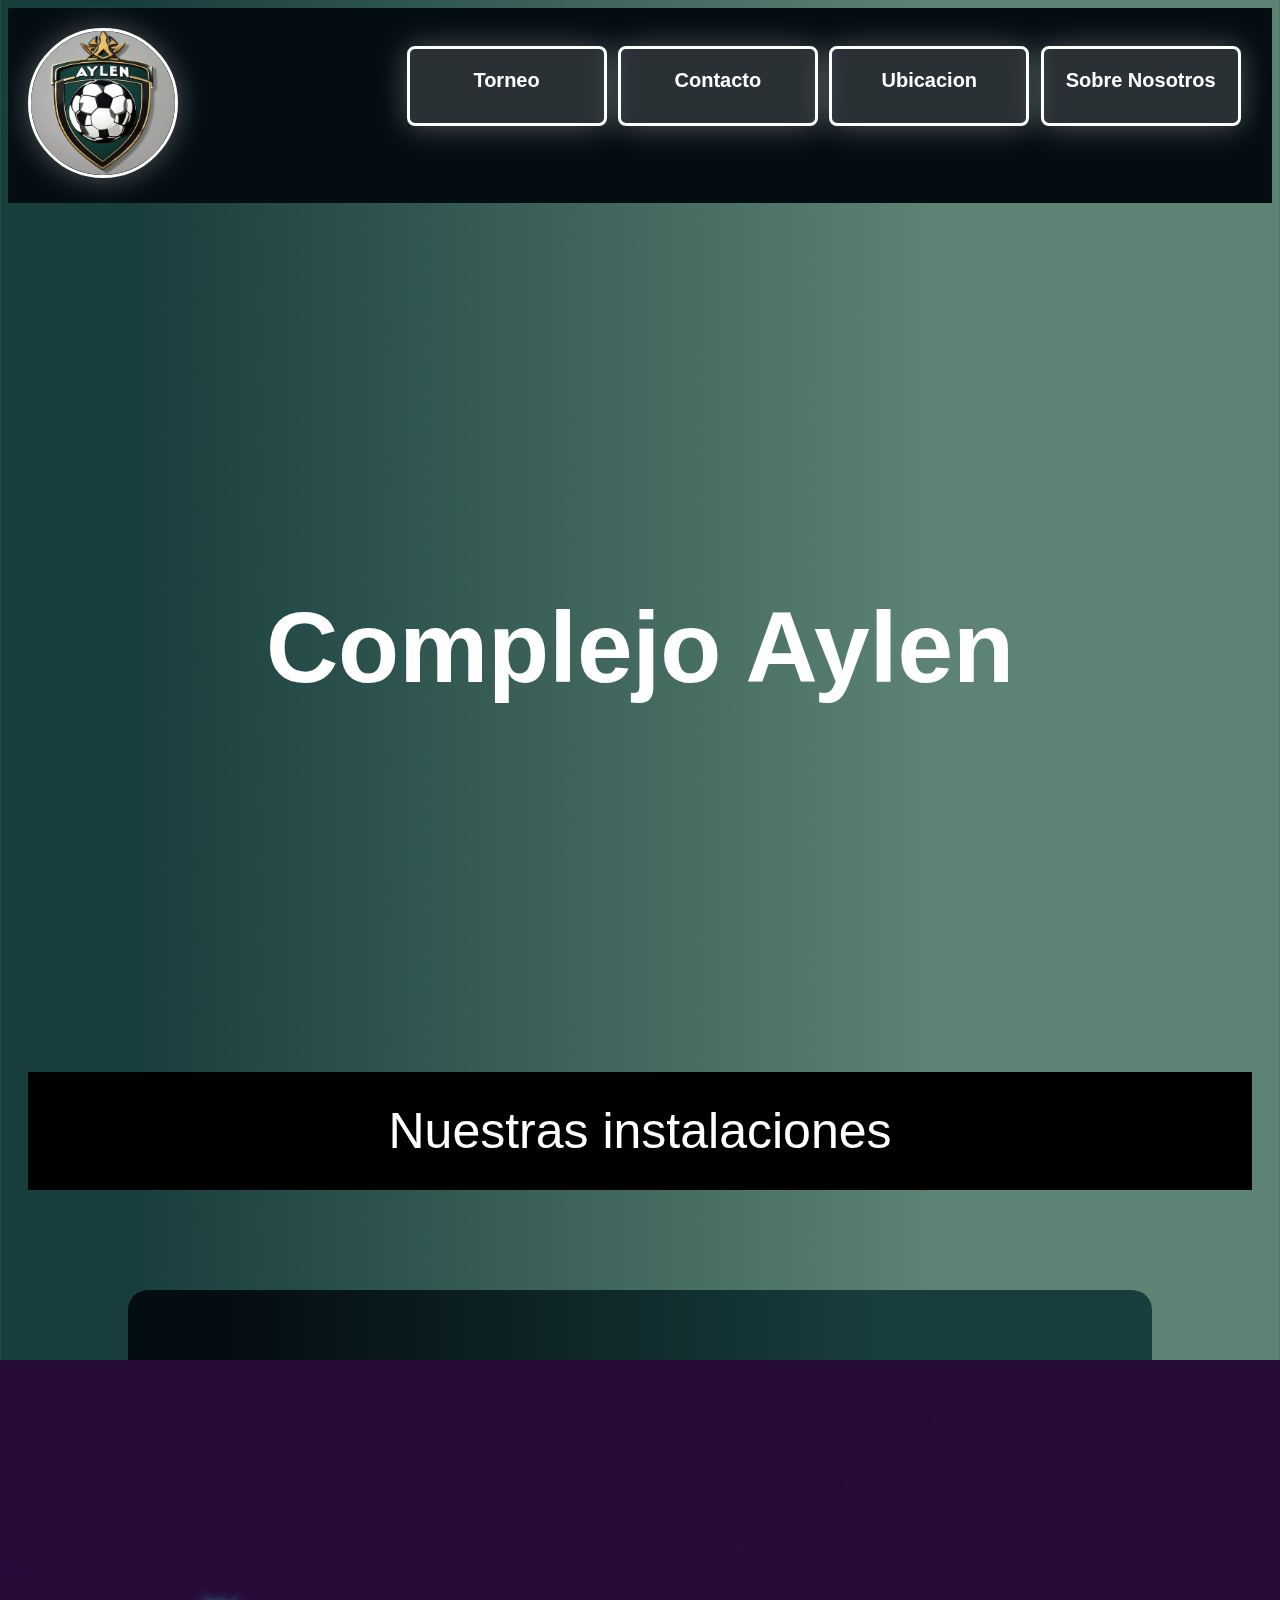
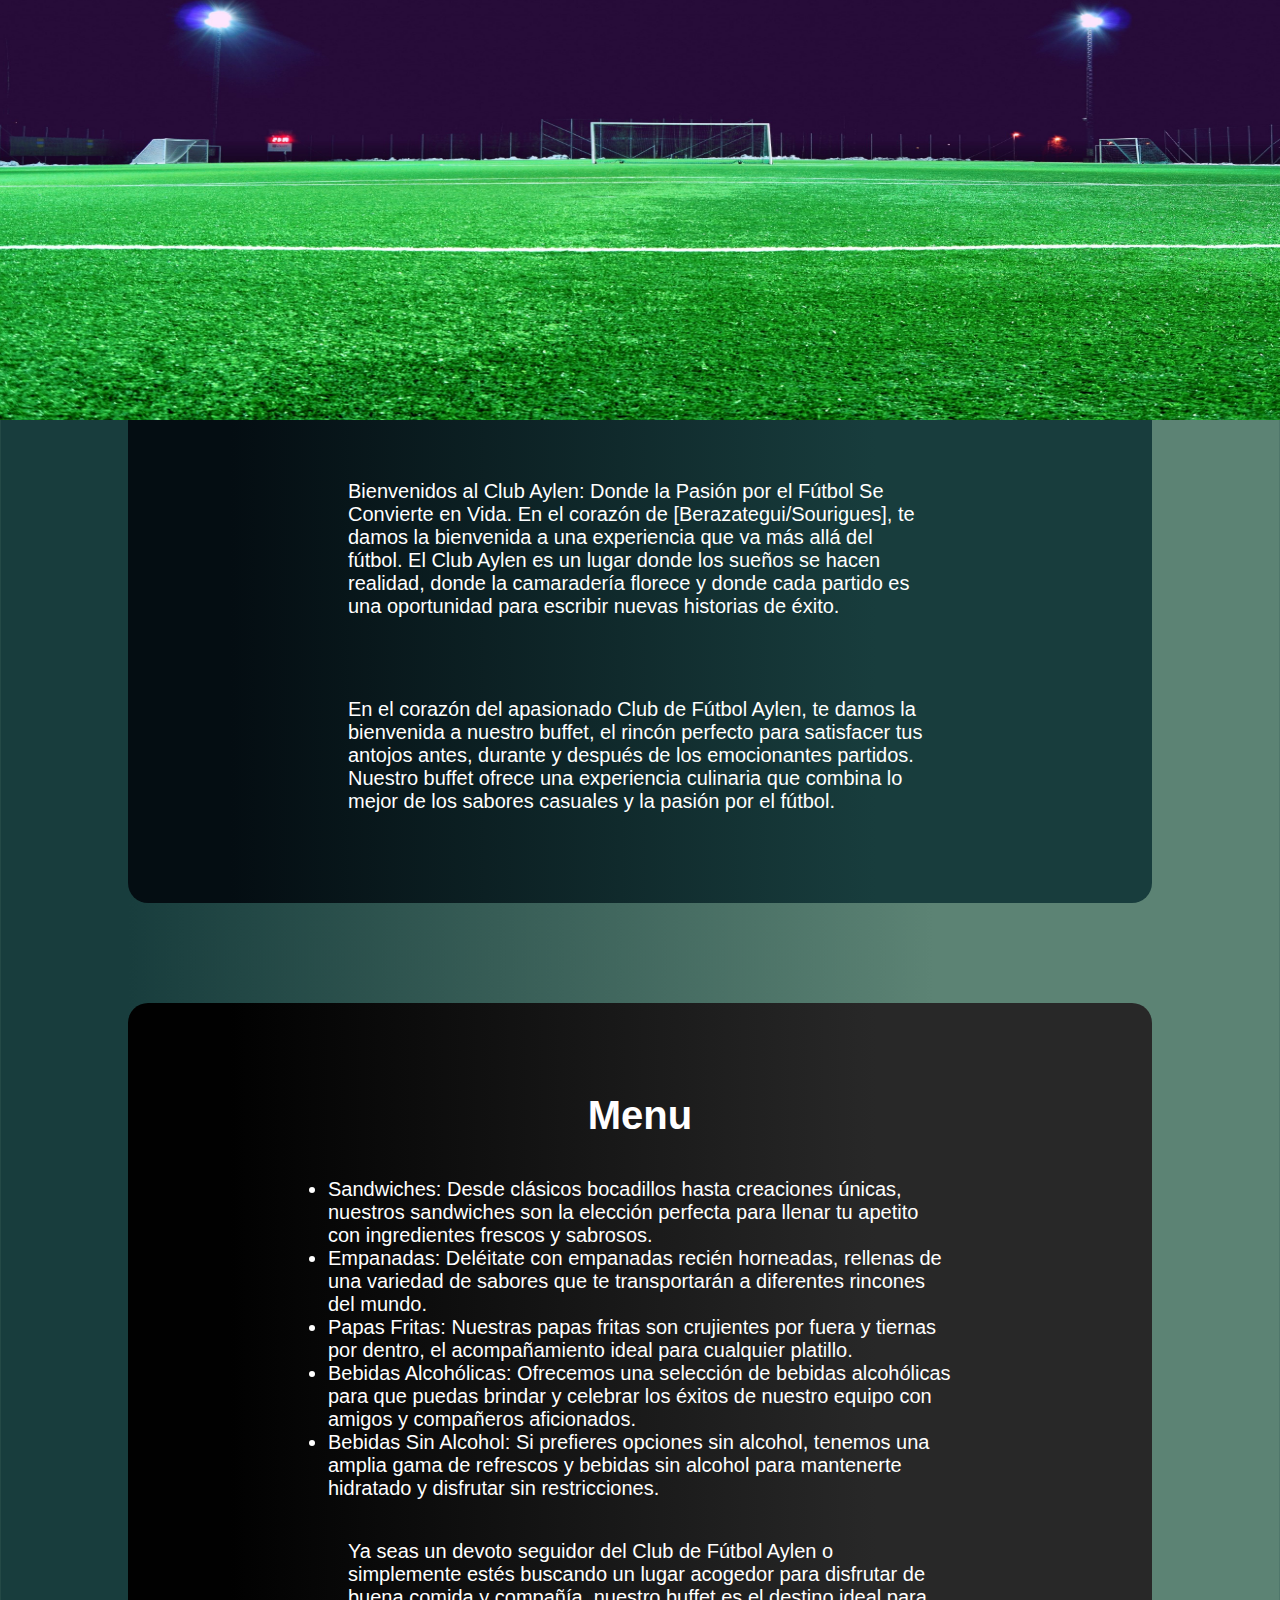
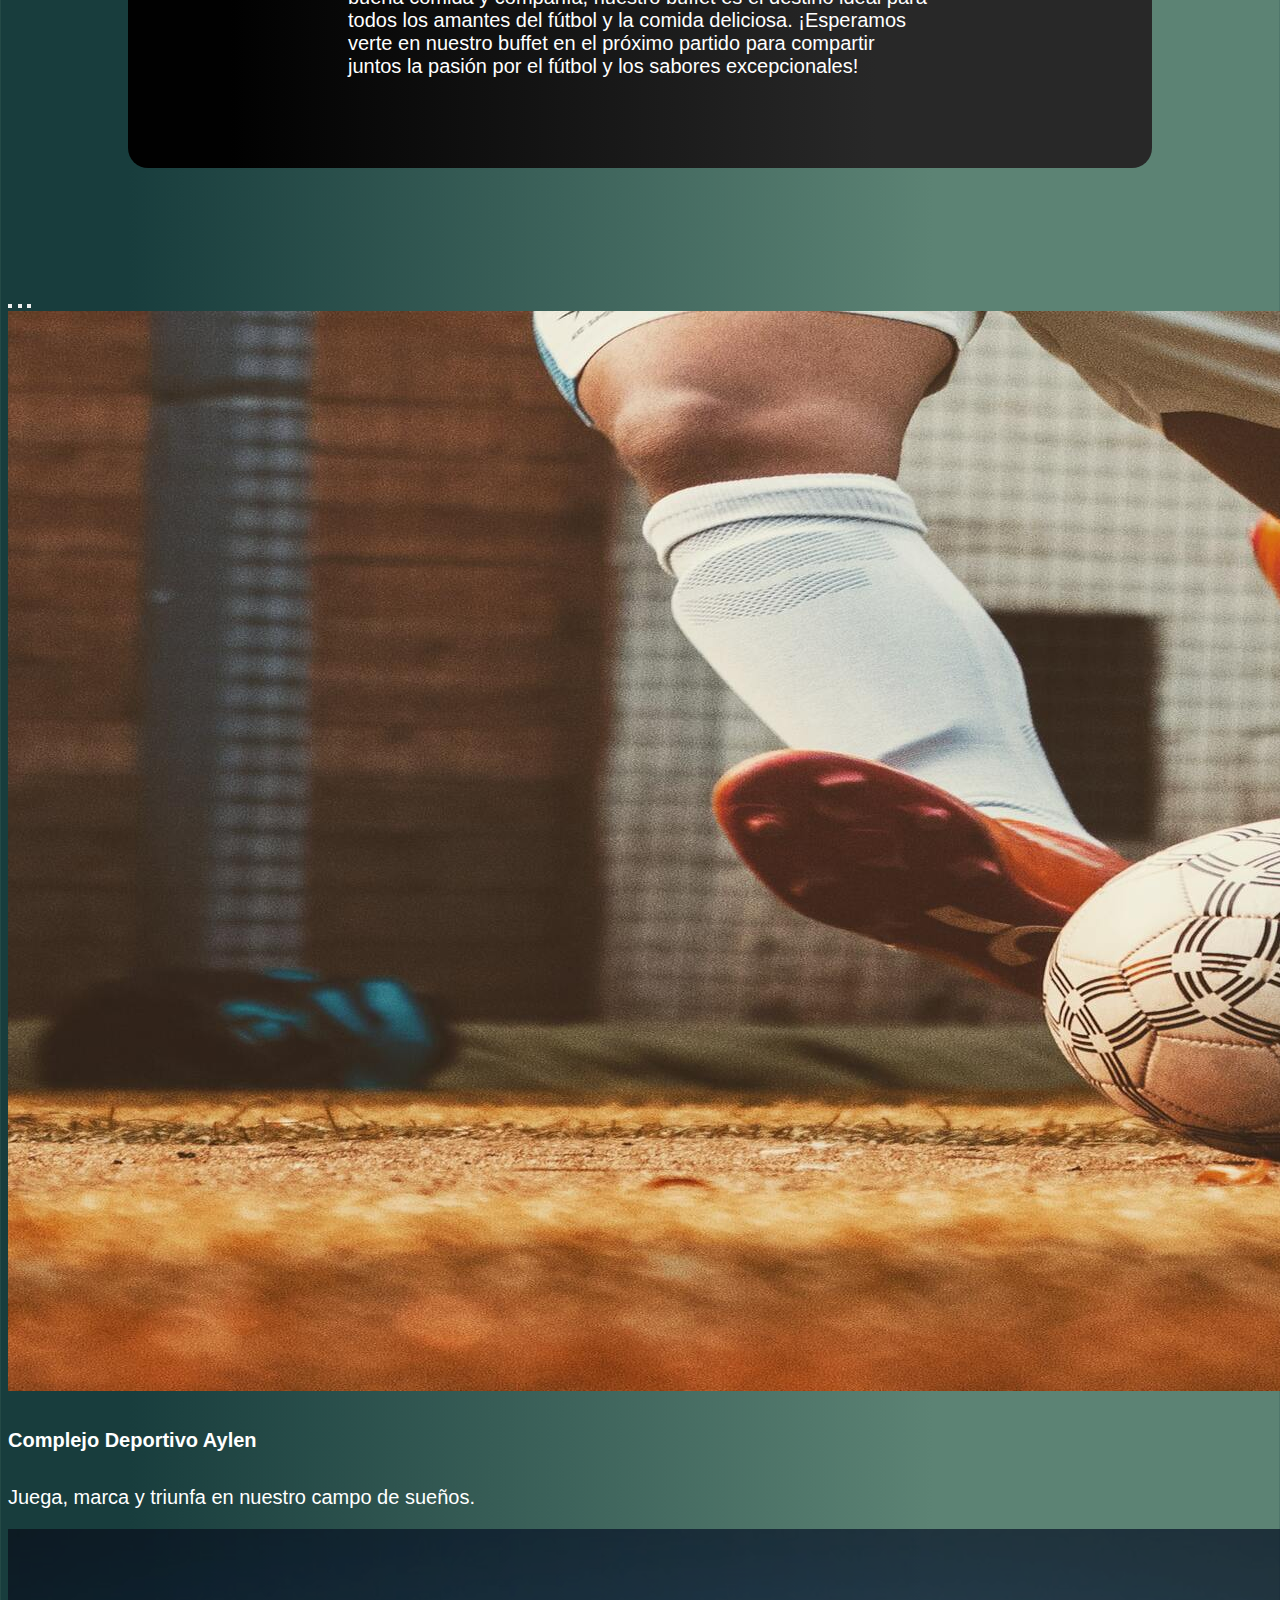
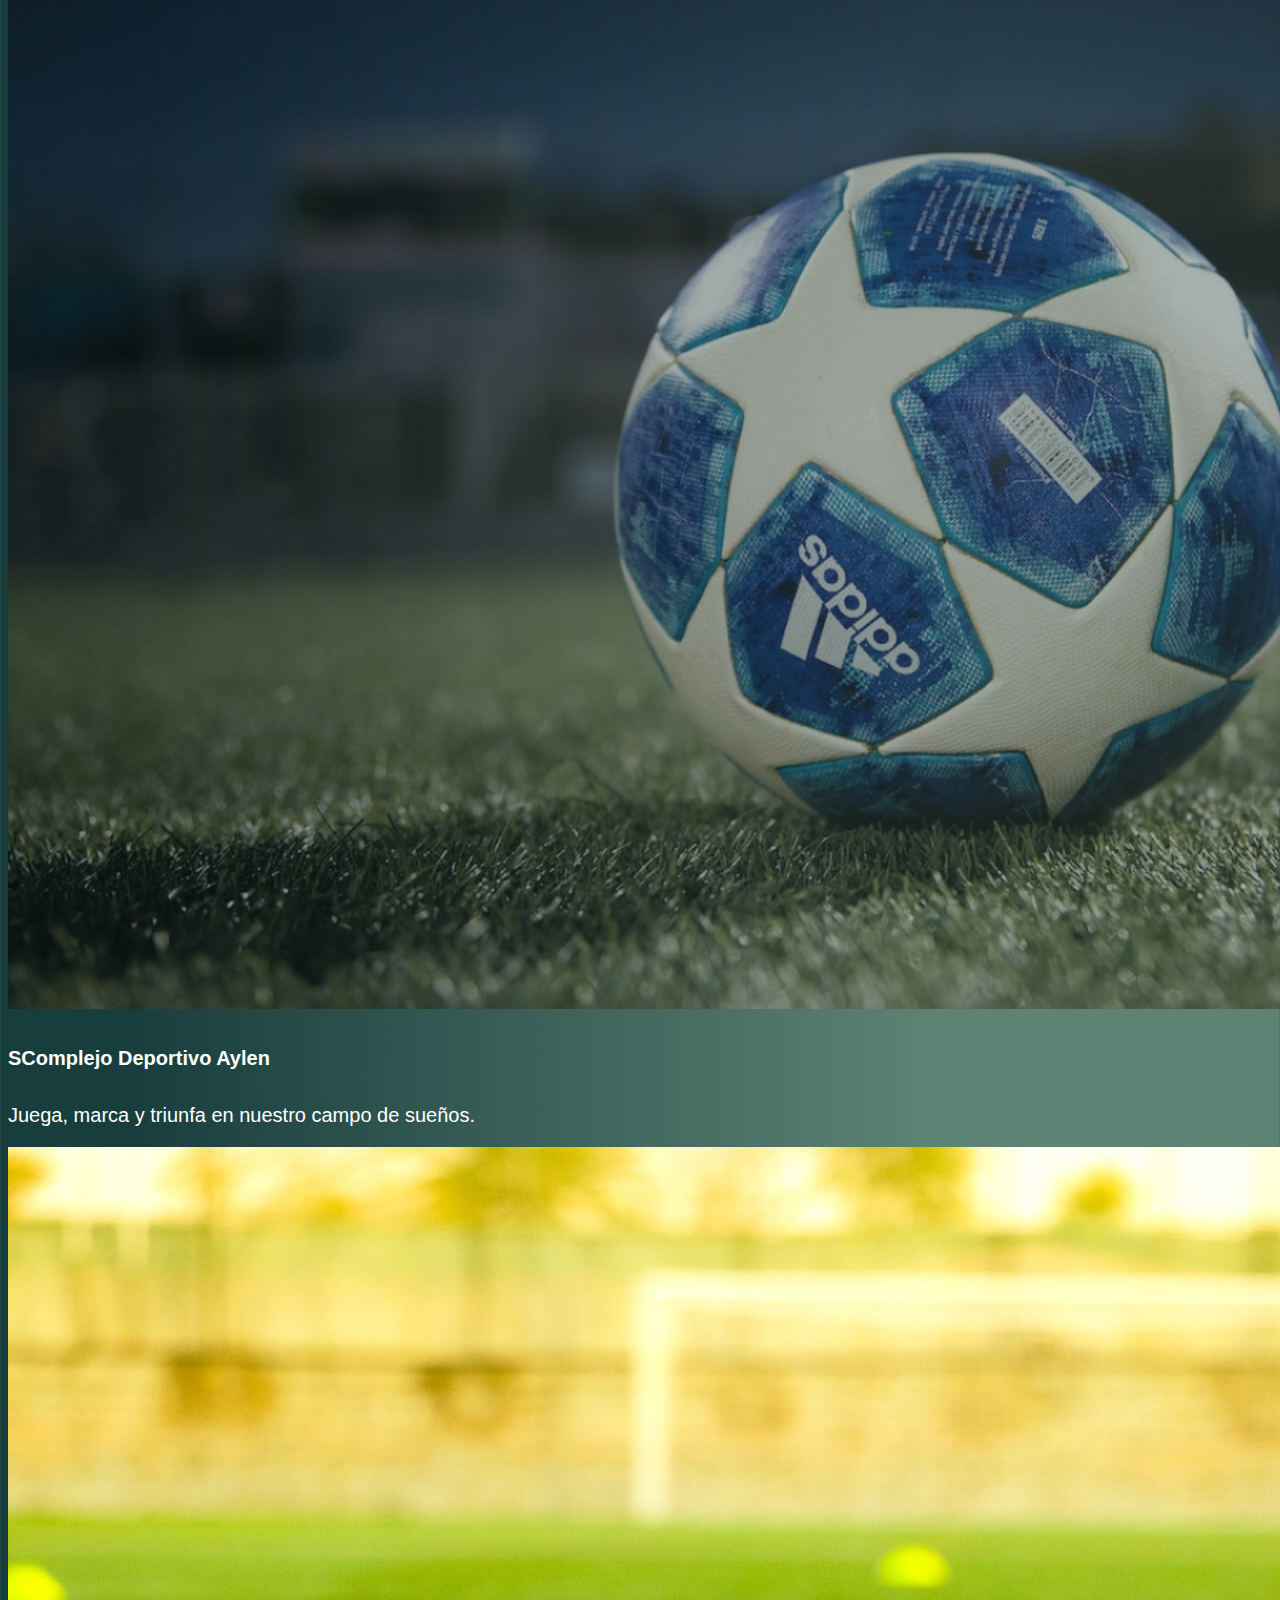
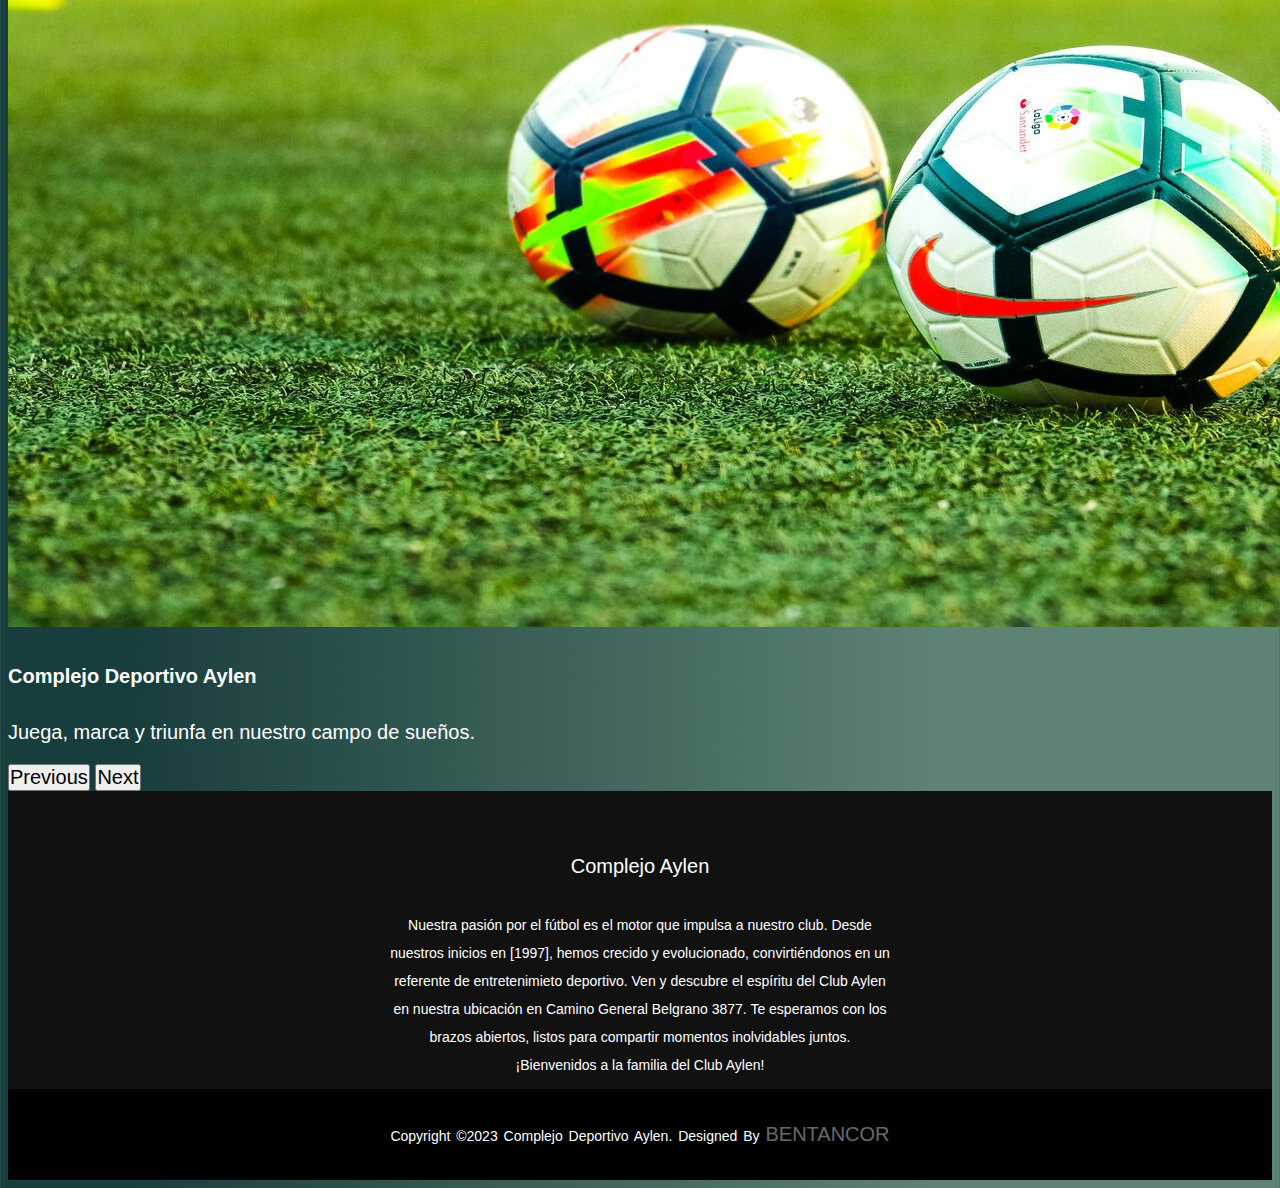
<file: index.html>
<!DOCTYPE html>
<html lang="es">
  <head>
    <meta charset="UTF-8" />
    <meta http-equiv="X-UA-Compatible" content="IE=edge" />
    <meta name="viewport" content="width=device-width, initial-scale=1.0" />
    <meta
      name="keywords"
      content="Aylen, Club Aylen, Canchas Aylen, Futbol, Club de futbol"
    />
    <meta
      name="description"
      content="Club de Futbol Aylen, para aquellos que quieran una experiencia diferente."
    />
    <meta name="author" content="Ulises Bentancor" />
    <meta name="copyright" content="Complejo-Aylen" />
    <meta property="og:title" content="Mejora tu estilo de vida" />
    <meta property="og:site_name" content="Complejo-Aylen" />
    <meta property="og:url" content="www.complejoaylen.com" />
    <meta
      property="og:description"
      content="Experiencias unicas en el futbol..."
    />
    <meta property="og:type" content="" />
    <meta property="og:image" content="https://postimg.cc/MMd99wV4" />

    <link
      href="https://cdn.jsdelivr.net/npm/bootstrap@5.3.1/dist/css/bootstrap.min.css"
      rel="stylesheet"
      integrity="sha384-4bw+/aepP/YC94hEpVNVgiZdgIC5+VKNBQNGCHeKRQN+PtmoHDEXuppvnDJzQIu9"
      crossorigin="anonymous"
    />
    <title>Complejo Aylen</title>
    <link
      rel="shortcut icon"
      href="./assets/logos/logo2.jpg"
      type="image/x-icon"
    />
    <link rel="stylesheet" href="./css/styles.css" />
  </head>
  <body>
    <header>
      <div class="logo">
        <a href="index.html"
          ><img
            src="./assets/logos/logo2.jpg"
            alt="logo de la web"
            class="logoWeb"
        /></a>
      </div>
      <button class="abrir-menu" id="abrir">Abrir</button>
      <nav class="nav" id="nav">
        <button class="cerrar-menu" id="cerrar">Cerrar</button>
        <a href="./pages/torneo.html">Torneo</a>
        <a href="./pages/contacto.html">Contacto</a>
        <a href="./pages/ubicacion.html">Ubicacion</a>
        <a href="./pages/sobre-nosotros.html">Sobre Nosotros</a>
      </nav>
    </header>

    <main>
      <h1 class="tituloPrincipal">Complejo Aylen</h1>
      <h2>Nuestras instalaciones</h2>
      <div class="containerCard">
        <img src="./assets/general/fulbo.jpg" alt="chicoPelota" />
        <p>
          Bienvenidos al Club Aylen: Donde la Pasión por el Fútbol Se Convierte
          en Vida. En el corazón de [Berazategui/Sourigues], te damos la
          bienvenida a una experiencia que va más allá del fútbol. El Club Aylen
          es un lugar donde los sueños se hacen realidad, donde la camaradería
          florece y donde cada partido es una oportunidad para escribir nuevas
          historias de éxito.
        </p>
        <p>
          En el corazón del apasionado Club de Fútbol Aylen, te damos la
          bienvenida a nuestro buffet, el rincón perfecto para satisfacer tus
          antojos antes, durante y después de los emocionantes partidos. Nuestro
          buffet ofrece una experiencia culinaria que combina lo mejor de los
          sabores casuales y la pasión por el fútbol.
        </p>
      </div>

      <div class="boxNegra">
        <h3>Menu</h3>
        <ul>
          <li>
            Sandwiches: Desde clásicos bocadillos hasta creaciones únicas,
            nuestros sandwiches son la elección perfecta para llenar tu apetito
            con ingredientes frescos y sabrosos.
          </li>
          <li>
            Empanadas: Deléitate con empanadas recién horneadas, rellenas de una
            variedad de sabores que te transportarán a diferentes rincones del
            mundo.
          </li>
          <li>
            Papas Fritas: Nuestras papas fritas son crujientes por fuera y
            tiernas por dentro, el acompañamiento ideal para cualquier platillo.
          </li>
          <li>
            Bebidas Alcohólicas: Ofrecemos una selección de bebidas alcohólicas
            para que puedas brindar y celebrar los éxitos de nuestro equipo con
            amigos y compañeros aficionados.
          </li>
          <li>
            Bebidas Sin Alcohol: Si prefieres opciones sin alcohol, tenemos una
            amplia gama de refrescos y bebidas sin alcohol para mantenerte
            hidratado y disfrutar sin restricciones.
          </li>
        </ul>
        <p>
          Ya seas un devoto seguidor del Club de Fútbol Aylen o simplemente
          estés buscando un lugar acogedor para disfrutar de buena comida y
          compañía, nuestro buffet es el destino ideal para todos los amantes
          del fútbol y la comida deliciosa. ¡Esperamos verte en nuestro buffet
          en el próximo partido para compartir juntos la pasión por el fútbol y
          los sabores excepcionales!
        </p>
      </div>
    </main>
    <div id="carouselExampleCaptions" class="carousel slide">
      <div class="carousel-indicators">
        <button
          type="button"
          data-bs-target="#carouselExampleCaptions"
          data-bs-slide-to="0"
          class="active"
          aria-current="true"
          aria-label="Slide 1"
        ></button>
        <button
          type="button"
          data-bs-target="#carouselExampleCaptions"
          data-bs-slide-to="1"
          aria-label="Slide 2"
        ></button>
        <button
          type="button"
          data-bs-target="#carouselExampleCaptions"
          data-bs-slide-to="2"
          aria-label="Slide 3"
        ></button>
      </div>
      <div class="carousel-inner">
        <div class="carousel-item active">
          <img
            src="./assets/Carousel/30.jpg"
            class="d-block w-100"
            alt="jugador con pelota de futbol"
          />
          <div class="carousel-caption d-none d-md-block">
            <h5>Complejo Deportivo Aylen</h5>
            <p>Juega, marca y triunfa en nuestro campo de sueños.</p>
          </div>
        </div>
        <div class="carousel-item">
          <img
            src="./assets/Carousel/Background.png"
            class="d-block w-100"
            alt="pelota de futbol en el campo"
          />
          <div class="carousel-caption d-none d-md-block">
            <h5>SComplejo Deportivo Aylen</h5>
            <p>Juega, marca y triunfa en nuestro campo de sueños.</p>
          </div>
        </div>
        <div class="carousel-item">
          <img
            src="./assets/Carousel/item-carousel.jpg"
            class="d-block w-100"
            alt="varias pelotas de futbol en el campo"
          />
          <div class="carousel-caption d-none d-md-block">
            <h5>Complejo Deportivo Aylen</h5>
            <p>Juega, marca y triunfa en nuestro campo de sueños.</p>
          </div>
        </div>
      </div>
      <button
        class="carousel-control-prev"
        type="button"
        data-bs-target="#carouselExampleCaptions"
        data-bs-slide="prev"
      >
        <span class="carousel-control-prev-icon" aria-hidden="true"></span>
        <span class="visually-hidden">Previous</span>
      </button>
      <button
        class="carousel-control-next"
        type="button"
        data-bs-target="#carouselExampleCaptions"
        data-bs-slide="next"
      >
        <span class="carousel-control-next-icon" aria-hidden="true"></span>
        <span class="visually-hidden">Next</span>
      </button>
    </div>
    <footer>
      <div class="footer-content">
        <h3>Complejo Aylen</h3>
        <p>
          Nuestra pasión por el fútbol es el motor que impulsa a nuestro club.
          Desde nuestros inicios en [1997], hemos crecido y evolucionado,
          convirtiéndonos en un referente de entretenimieto deportivo. Ven y
          descubre el espíritu del Club Aylen en nuestra ubicación en Camino
          General Belgrano 3877. Te esperamos con los brazos abiertos, listos
          para compartir momentos inolvidables juntos. ¡Bienvenidos a la familia
          del Club Aylen!
        </p>
      </div>

      <div class="footer-bottom">
        <p>
          copyright &copy;2023 complejo deportivo aylen. designed by
          <span>Bentancor</span>
        </p>
      </div>
    </footer>

    <script
      src="https://cdn.jsdelivr.net/npm/bootstrap@5.3.1/dist/js/bootstrap.bundle.min.js"
      integrity="sha384-HwwvtgBNo3bZJJLYd8oVXjrBZt8cqVSpeBNS5n7C8IVInixGAoxmnlMuBnhbgrkm"
      crossorigin="anonymous"
    ></script>
    <script src="./js/main.js"></script>
  </body>
</html>
</file>
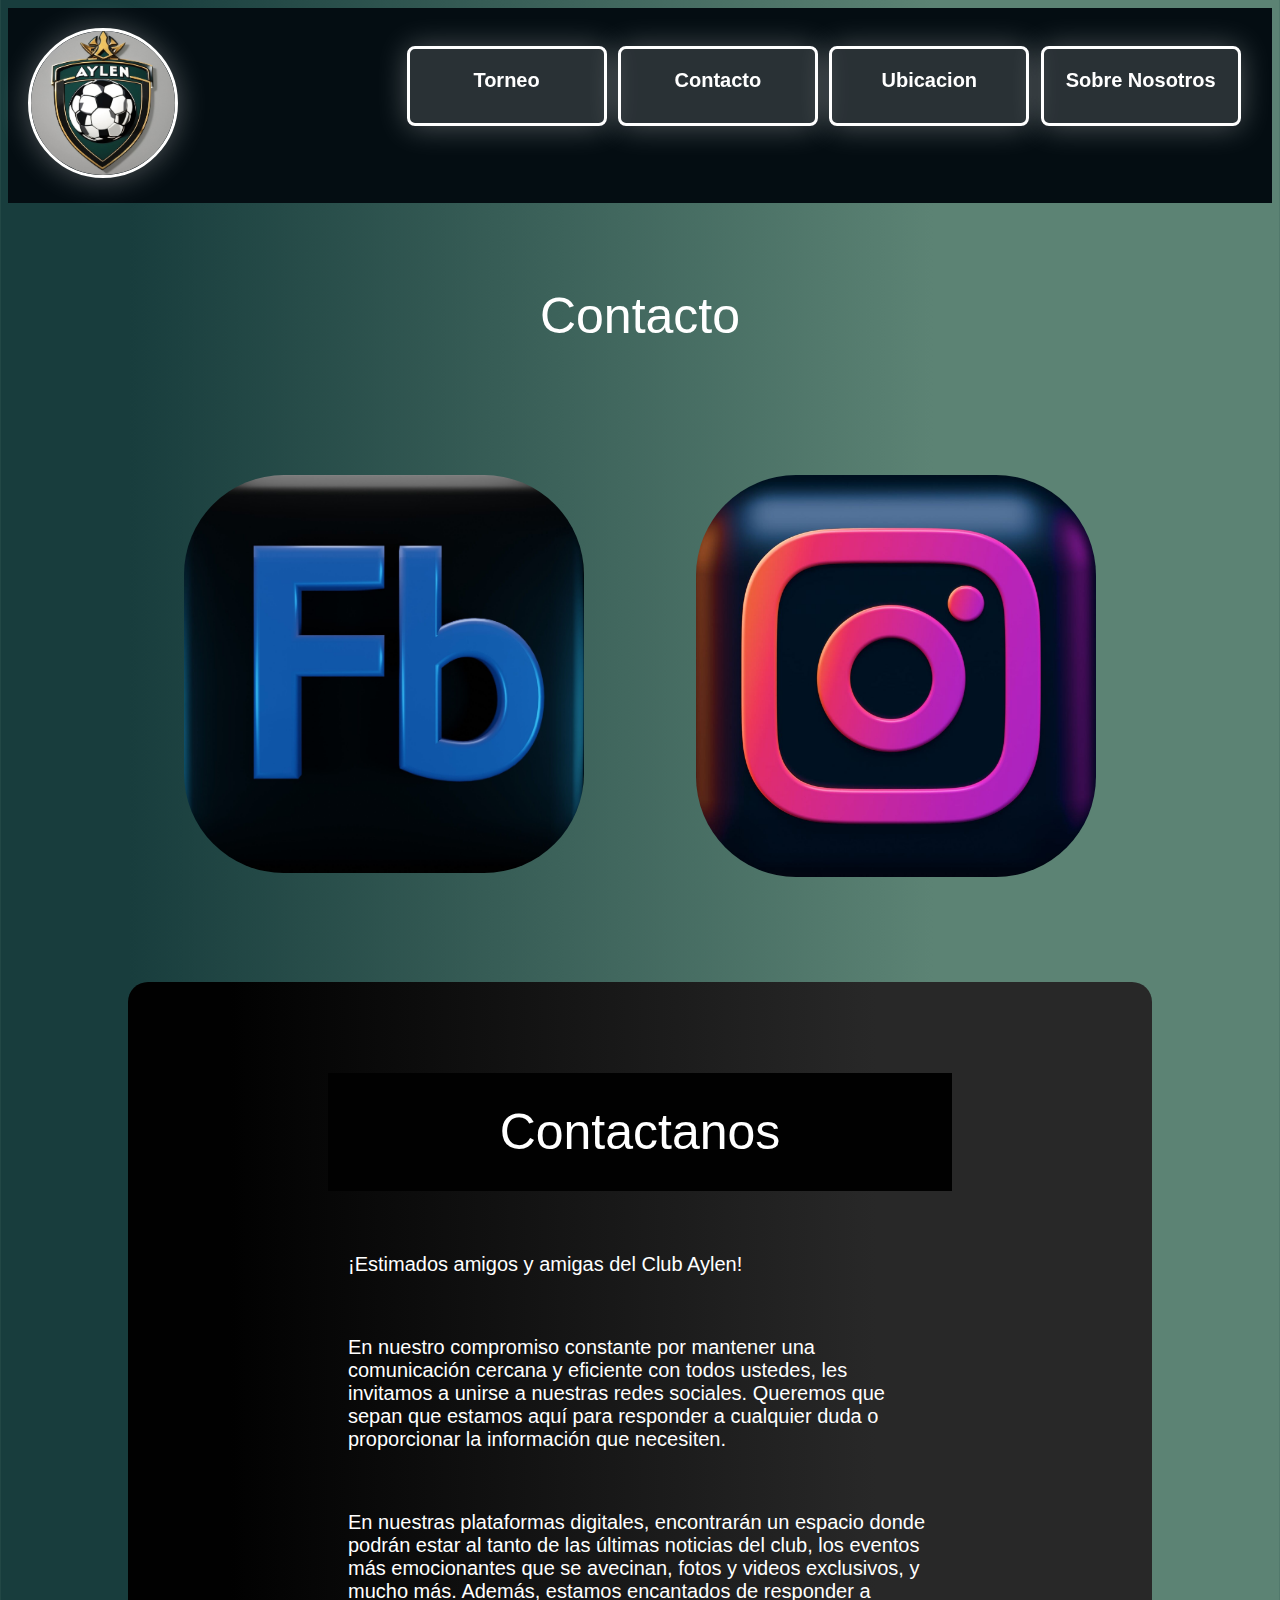
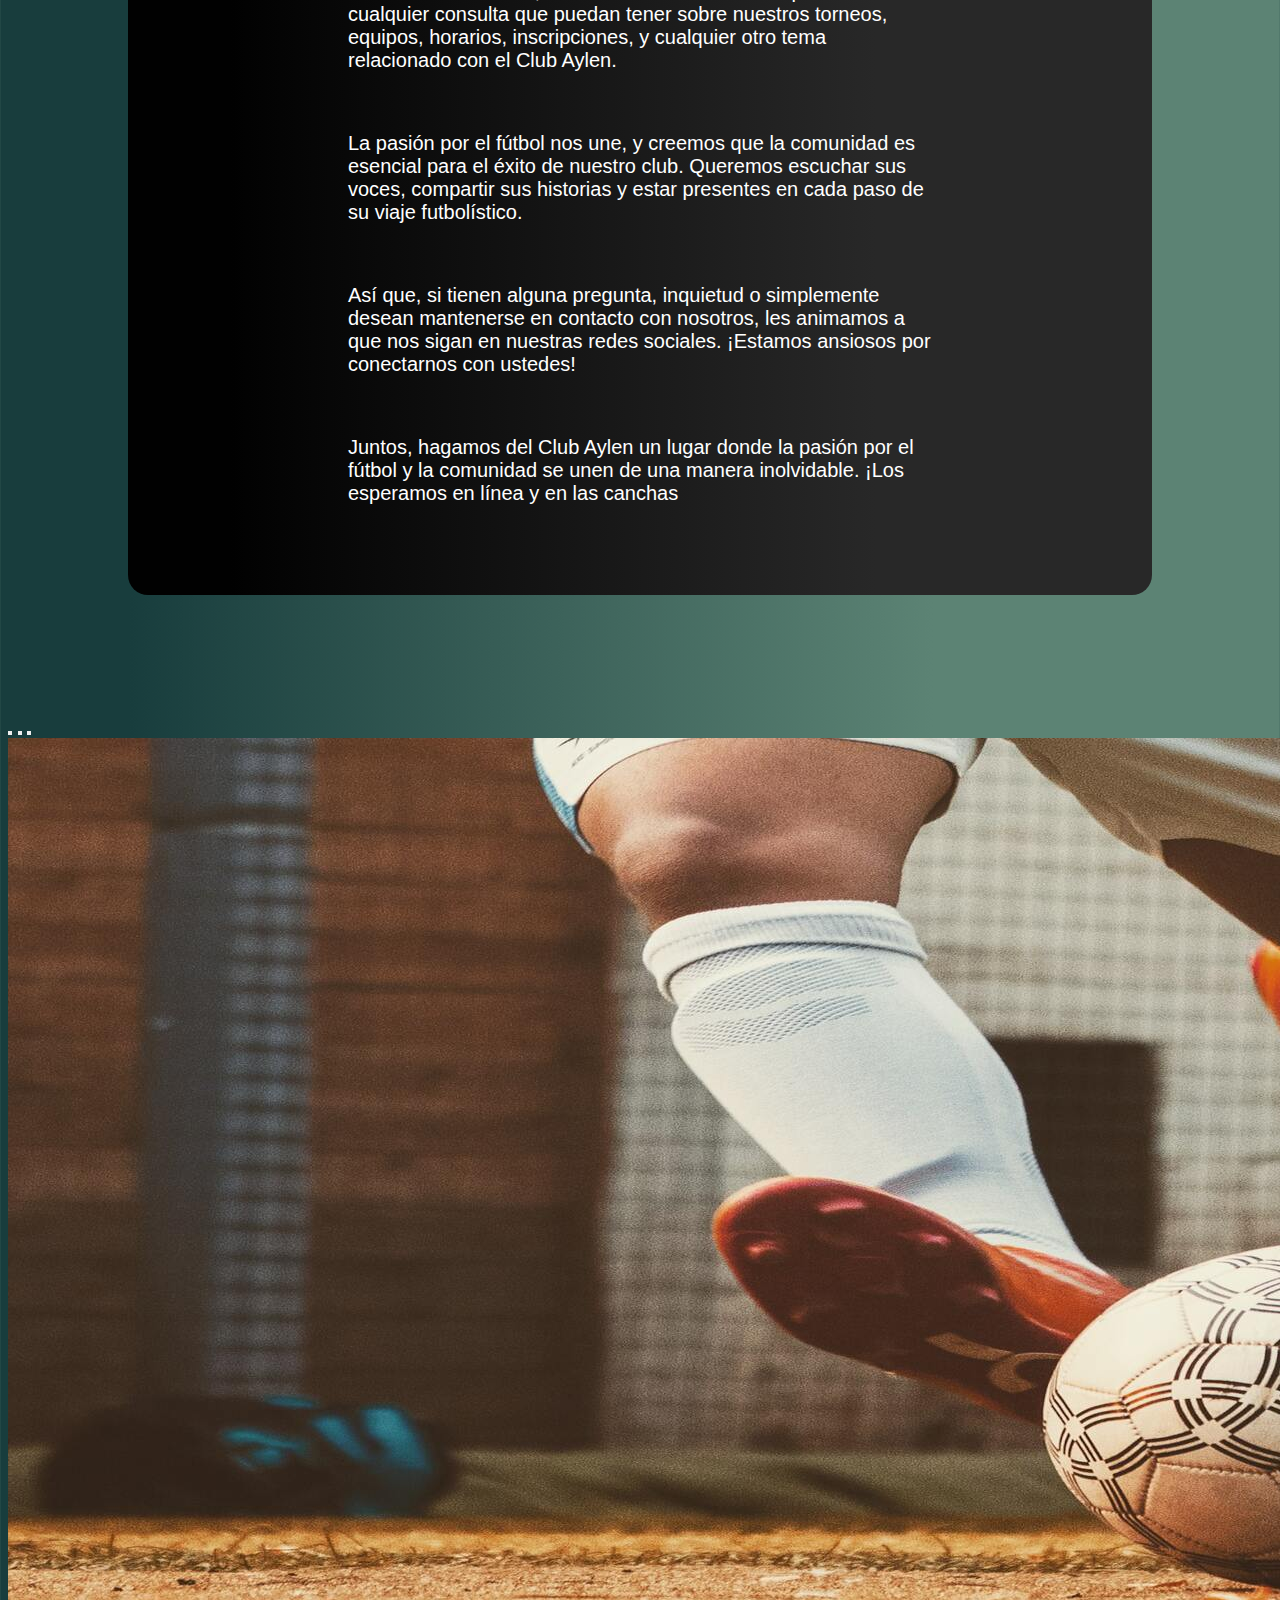
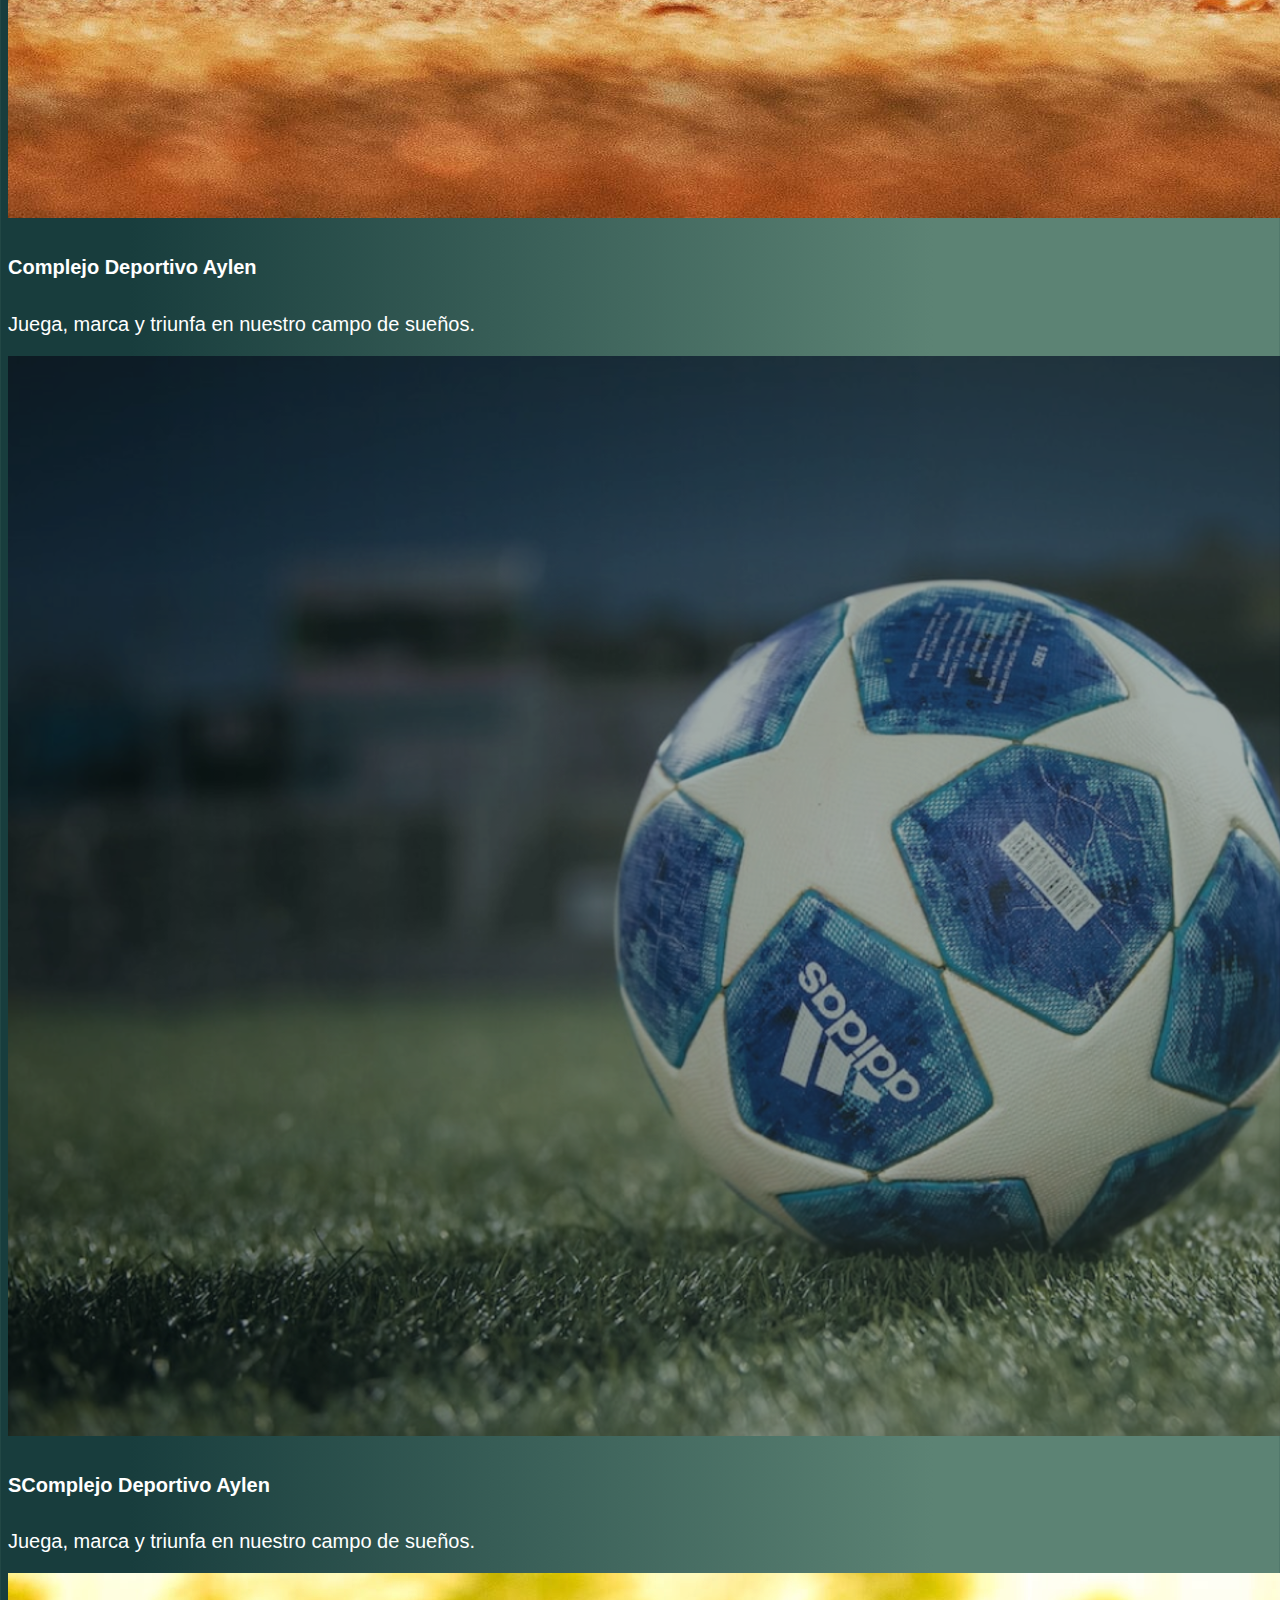
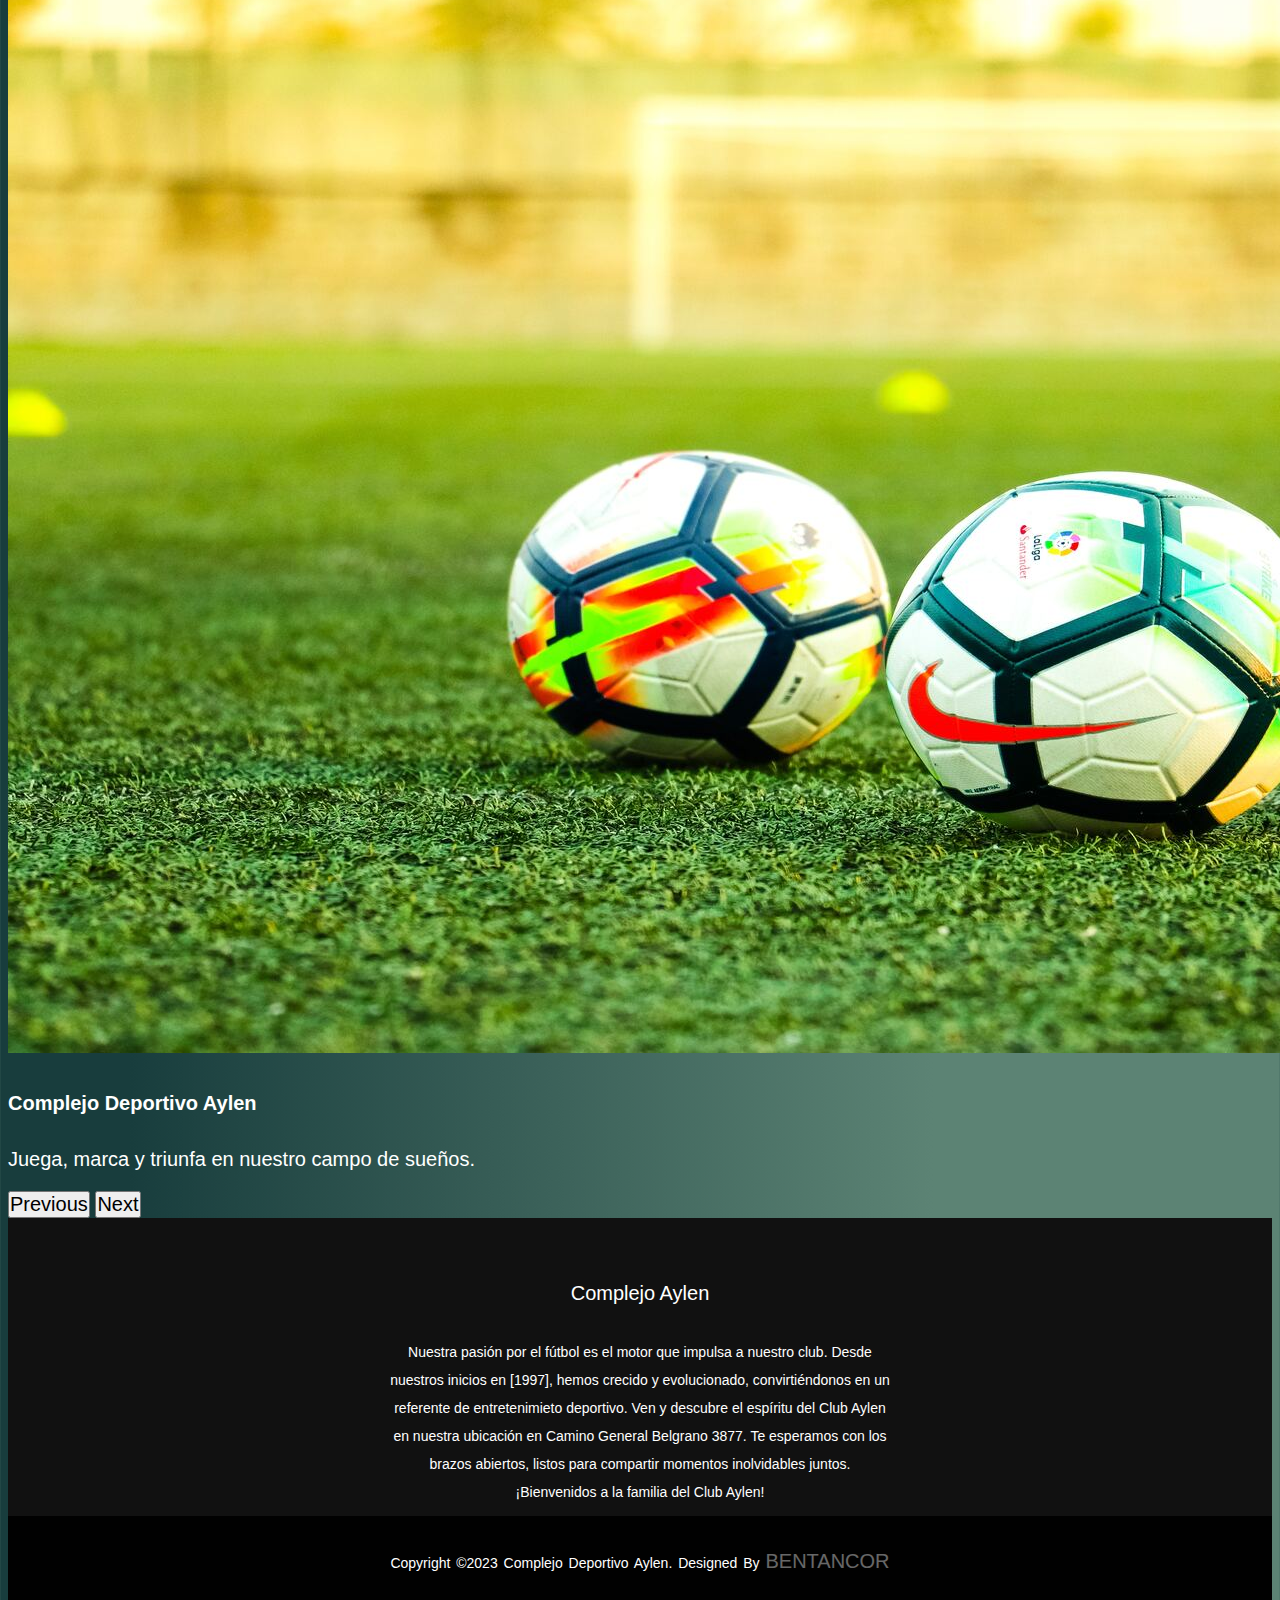
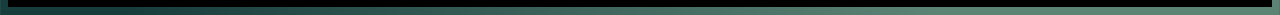
<file: pages/contacto.html>
<!DOCTYPE html>
<html lang="en">
  <head>
    <meta charset="UTF-8" />
    <meta http-equiv="X-UA-Compatible" content="IE=edge" />
    <meta name="viewport" content="width=device-width, initial-scale=1.0" />
    <meta
      name="keywords"
      content="Aylen, Club Aylen, Canchas Aylen, Futbol, Club de futbol"
    />
    <meta
      name="description"
      content="Club de Futbol Aylen, para aquellos que quieran una experiencia diferente."
    />
    <meta name="author" content="Ulises Bentancor" />
    <meta name="copyright" content="Complejo-Aylen" />
    <meta property="og:title" content="Mejora tu estilo de vida" />
    <meta property="og:site_name" content="Complejo-Aylen" />
    <meta property="og:url" content="www.complejoaylen.com" />
    <meta
      property="og:description"
      content="Experiencias unicas en el futbol..."
    />
    <meta property="og:type" content="" />
    <meta property="og:image" content="https://postimg.cc/MMd99wV4" />

    <link
      href="https://cdn.jsdelivr.net/npm/bootstrap@5.3.1/dist/css/bootstrap.min.css"
      rel="stylesheet"
      integrity="sha384-4bw+/aepP/YC94hEpVNVgiZdgIC5+VKNBQNGCHeKRQN+PtmoHDEXuppvnDJzQIu9"
      crossorigin="anonymous"
    />
    <title>Complejo Aylen | Contacto</title>
    <link
      rel="shortcut icon"
      href="../assets/logos/logo2.jpg"
      type="image/x-icon"
    />
    <link rel="stylesheet" href="../css/styles.css" />
  </head>
  <body>
    <header>
      <div class="logo">
        <a href="../index.html"
          ><img
            src="../assets/logos/logo2.jpg"
            alt="logo de la web"
            class="logoWeb"
        /></a>
      </div>
      <button class="abrir-menu" id="abrir">Abrir</button>
      <nav class="nav" id="nav">
        <button class="cerrar-menu" id="cerrar">Cerrar</button>
        <a href="torneo.html">Torneo</a>
        <a href="contacto.html">Contacto</a>
        <a href="ubicacion.html">Ubicacion</a>
        <a href="sobre-nosotros.html">Sobre Nosotros</a>
      </nav>
    </header>
    <main>
      <h1>Contacto</h1>
      <div class="conteinerRedes">
        <a
          href="https://www.facebook.com/complejodeportivoaylen/"
          target="_blank"
        >
          <img src="../assets/logos/facebook.jpg" alt="Facebook" class="redes"
        /></a>
        <a
          href="https://www.instagram.com/complejodeportivoaylen/"
          target="_blank"
        >
          <img
            src="../assets/logos/instagram.jpg"
            alt="Instagram"
            class="redes"
        /></a>
      </div>

      <div class="boxNegra">
        <h2>Contactanos</h2>
        <p>¡Estimados amigos y amigas del Club Aylen!</p>
        <p>
          En nuestro compromiso constante por mantener una comunicación cercana
          y eficiente con todos ustedes, les invitamos a unirse a nuestras redes
          sociales. Queremos que sepan que estamos aquí para responder a
          cualquier duda o proporcionar la información que necesiten.
        </p>
        <p>
          En nuestras plataformas digitales, encontrarán un espacio donde podrán
          estar al tanto de las últimas noticias del club, los eventos más
          emocionantes que se avecinan, fotos y videos exclusivos, y mucho más.
          Además, estamos encantados de responder a cualquier consulta que
          puedan tener sobre nuestros torneos, equipos, horarios, inscripciones,
          y cualquier otro tema relacionado con el Club Aylen.
        </p>
        <p>
          La pasión por el fútbol nos une, y creemos que la comunidad es
          esencial para el éxito de nuestro club. Queremos escuchar sus voces,
          compartir sus historias y estar presentes en cada paso de su viaje
          futbolístico.
        </p>
        <p>
          Así que, si tienen alguna pregunta, inquietud o simplemente desean
          mantenerse en contacto con nosotros, les animamos a que nos sigan en
          nuestras redes sociales. ¡Estamos ansiosos por conectarnos con
          ustedes!
        </p>
        <p>
          Juntos, hagamos del Club Aylen un lugar donde la pasión por el fútbol
          y la comunidad se unen de una manera inolvidable. ¡Los esperamos en
          línea y en las canchas
        </p>
      </div>
    </main>
    <div id="carouselExampleCaptions" class="carousel slide">
      <div class="carousel-indicators">
        <button
          type="button"
          data-bs-target="#carouselExampleCaptions"
          data-bs-slide-to="0"
          class="active"
          aria-current="true"
          aria-label="Slide 1"
        ></button>
        <button
          type="button"
          data-bs-target="#carouselExampleCaptions"
          data-bs-slide-to="1"
          aria-label="Slide 2"
        ></button>
        <button
          type="button"
          data-bs-target="#carouselExampleCaptions"
          data-bs-slide-to="2"
          aria-label="Slide 3"
        ></button>
      </div>
      <div class="carousel-inner">
        <div class="carousel-item active">
          <img
            src="../assets/Carousel/30.jpg"
            class="d-block w-100"
            alt="jugador con pelota de futbol"
          />
          <div class="carousel-caption d-none d-md-block">
            <h5>Complejo Deportivo Aylen</h5>
            <p>Juega, marca y triunfa en nuestro campo de sueños.</p>
          </div>
        </div>
        <div class="carousel-item">
          <img
            src="../assets/Carousel/Background.png"
            class="d-block w-100"
            alt="pelota de futbol en el campo"
          />
          <div class="carousel-caption d-none d-md-block">
            <h5>SComplejo Deportivo Aylen</h5>
            <p>Juega, marca y triunfa en nuestro campo de sueños.</p>
          </div>
        </div>
        <div class="carousel-item">
          <img
            src="../assets/Carousel/item-carousel.jpg"
            class="d-block w-100"
            alt="varias pelotas de futbol en el campo"
          />
          <div class="carousel-caption d-none d-md-block">
            <h5>Complejo Deportivo Aylen</h5>
            <p>Juega, marca y triunfa en nuestro campo de sueños.</p>
          </div>
        </div>
      </div>
      <button
        class="carousel-control-prev"
        type="button"
        data-bs-target="#carouselExampleCaptions"
        data-bs-slide="prev"
      >
        <span class="carousel-control-prev-icon" aria-hidden="true"></span>
        <span class="visually-hidden">Previous</span>
      </button>
      <button
        class="carousel-control-next"
        type="button"
        data-bs-target="#carouselExampleCaptions"
        data-bs-slide="next"
      >
        <span class="carousel-control-next-icon" aria-hidden="true"></span>
        <span class="visually-hidden">Next</span>
      </button>
    </div>

    <footer>
      <div class="footer-content">
        <h3>Complejo Aylen</h3>
        <p>
          Nuestra pasión por el fútbol es el motor que impulsa a nuestro club.
          Desde nuestros inicios en [1997], hemos crecido y evolucionado,
          convirtiéndonos en un referente de entretenimieto deportivo. Ven y
          descubre el espíritu del Club Aylen en nuestra ubicación en Camino
          General Belgrano 3877. Te esperamos con los brazos abiertos, listos
          para compartir momentos inolvidables juntos. ¡Bienvenidos a la familia
          del Club Aylen!
        </p>
      </div>

      <div class="footer-bottom">
        <p>
          copyright &copy;2023 complejo deportivo aylen. designed by
          <span>Bentancor</span>
        </p>
      </div>
    </footer>
    <script
      src="https://cdn.jsdelivr.net/npm/bootstrap@5.3.1/dist/js/bootstrap.bundle.min.js"
      integrity="sha384-HwwvtgBNo3bZJJLYd8oVXjrBZt8cqVSpeBNS5n7C8IVInixGAoxmnlMuBnhbgrkm"
      crossorigin="anonymous"
    ></script>
    <script src="../js/main.js"></script>
  </body>
</html>
</file>
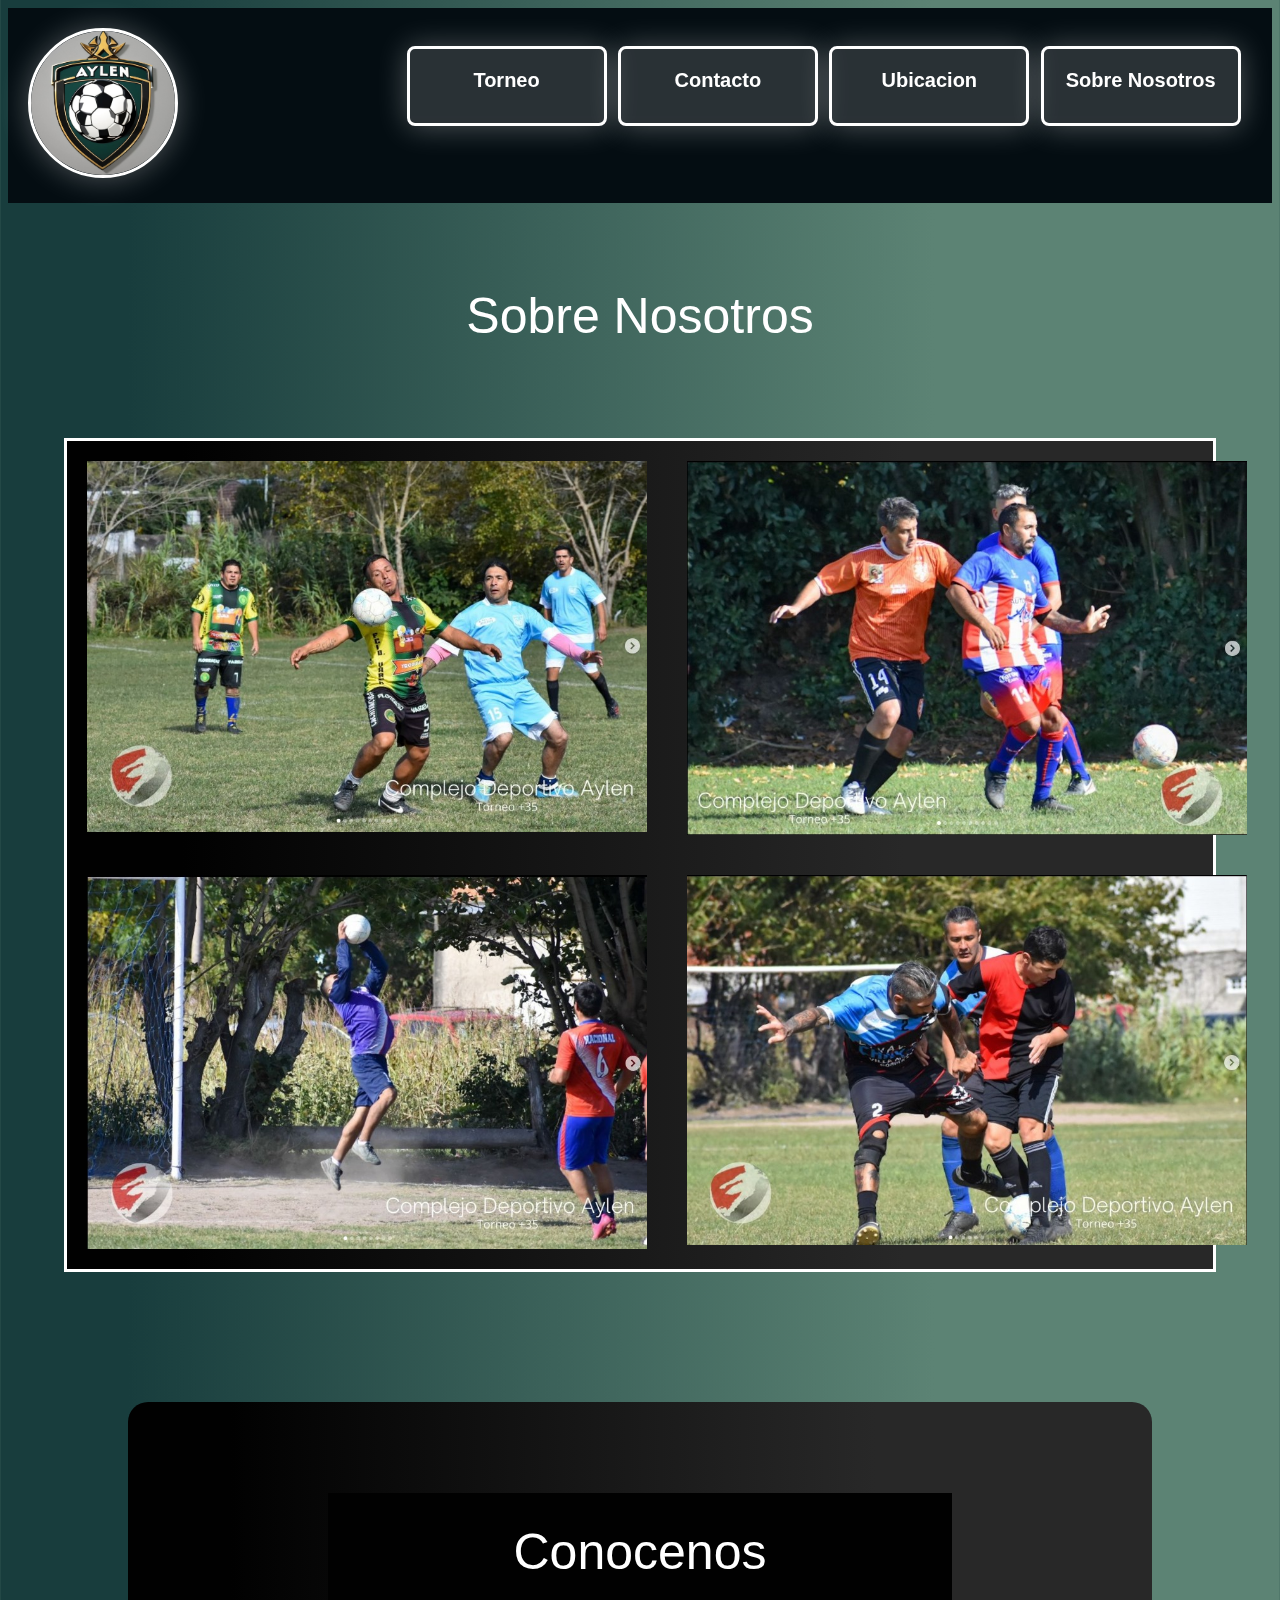
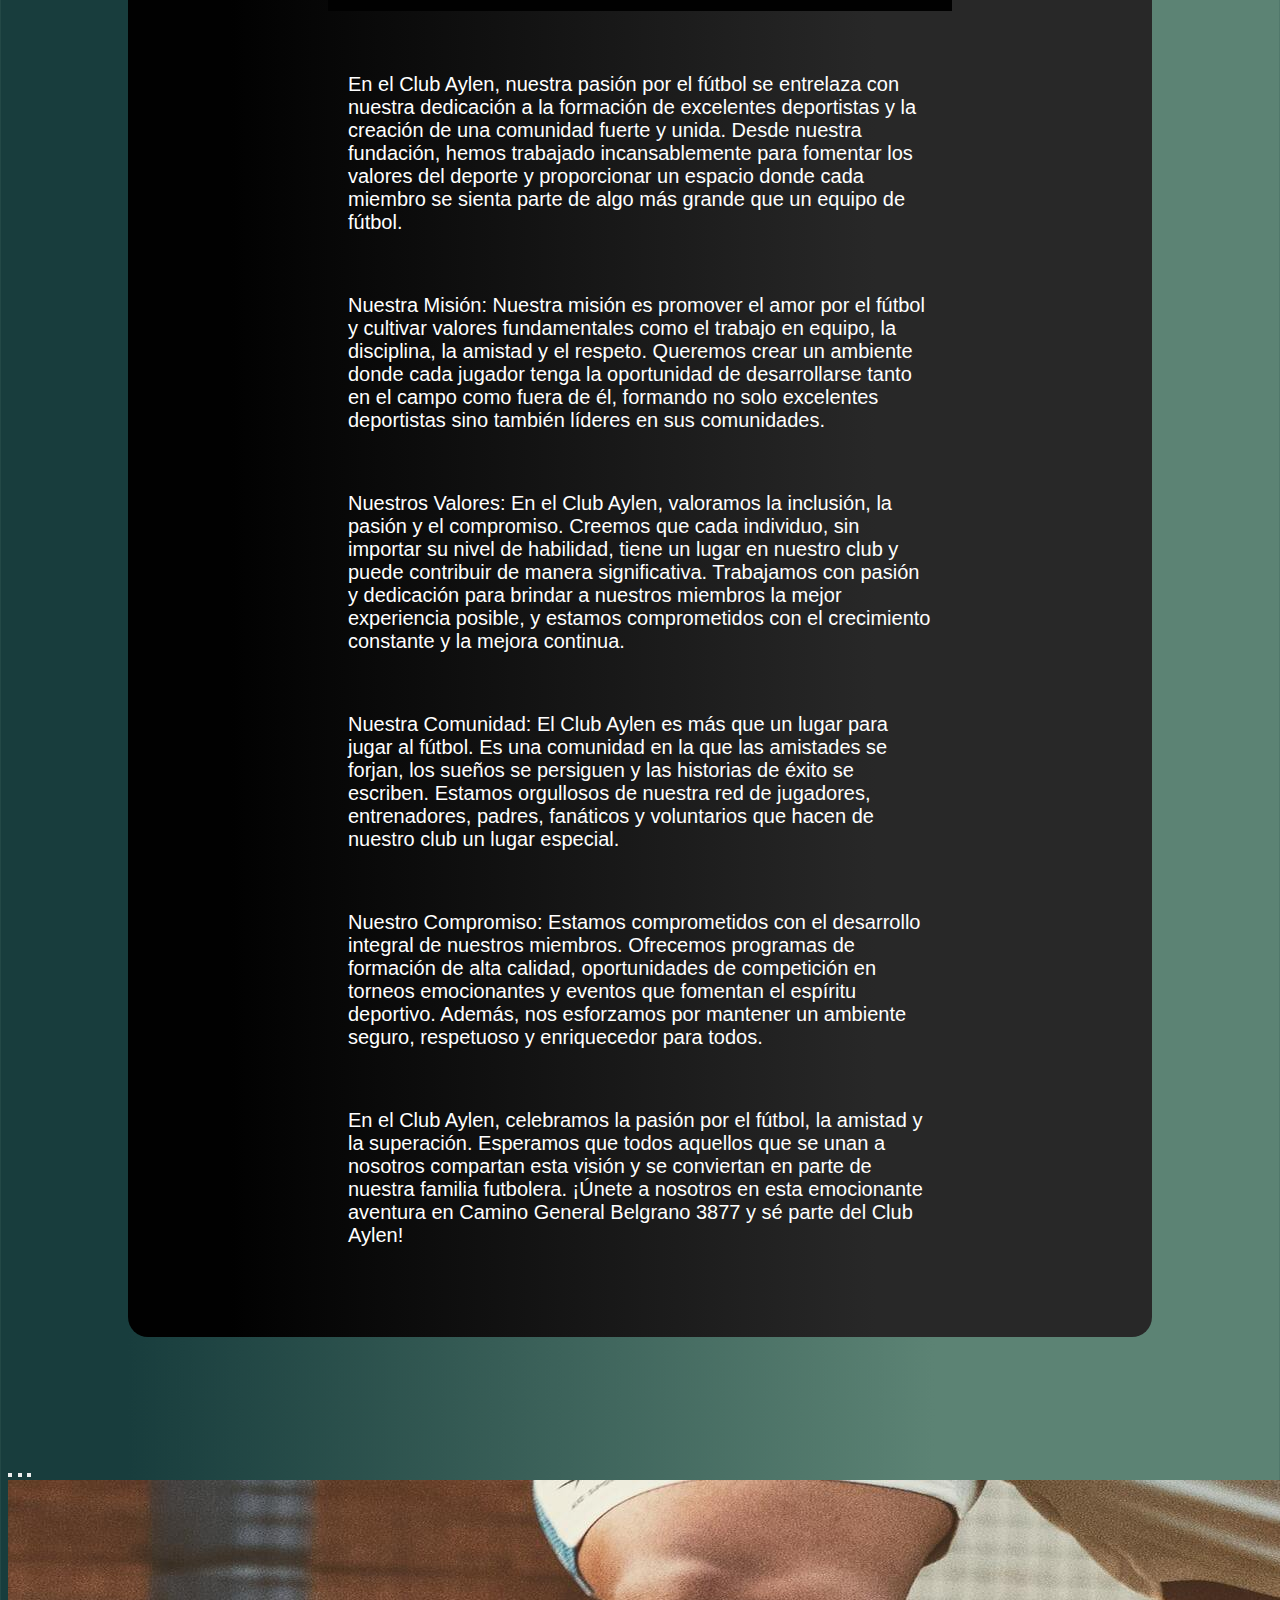
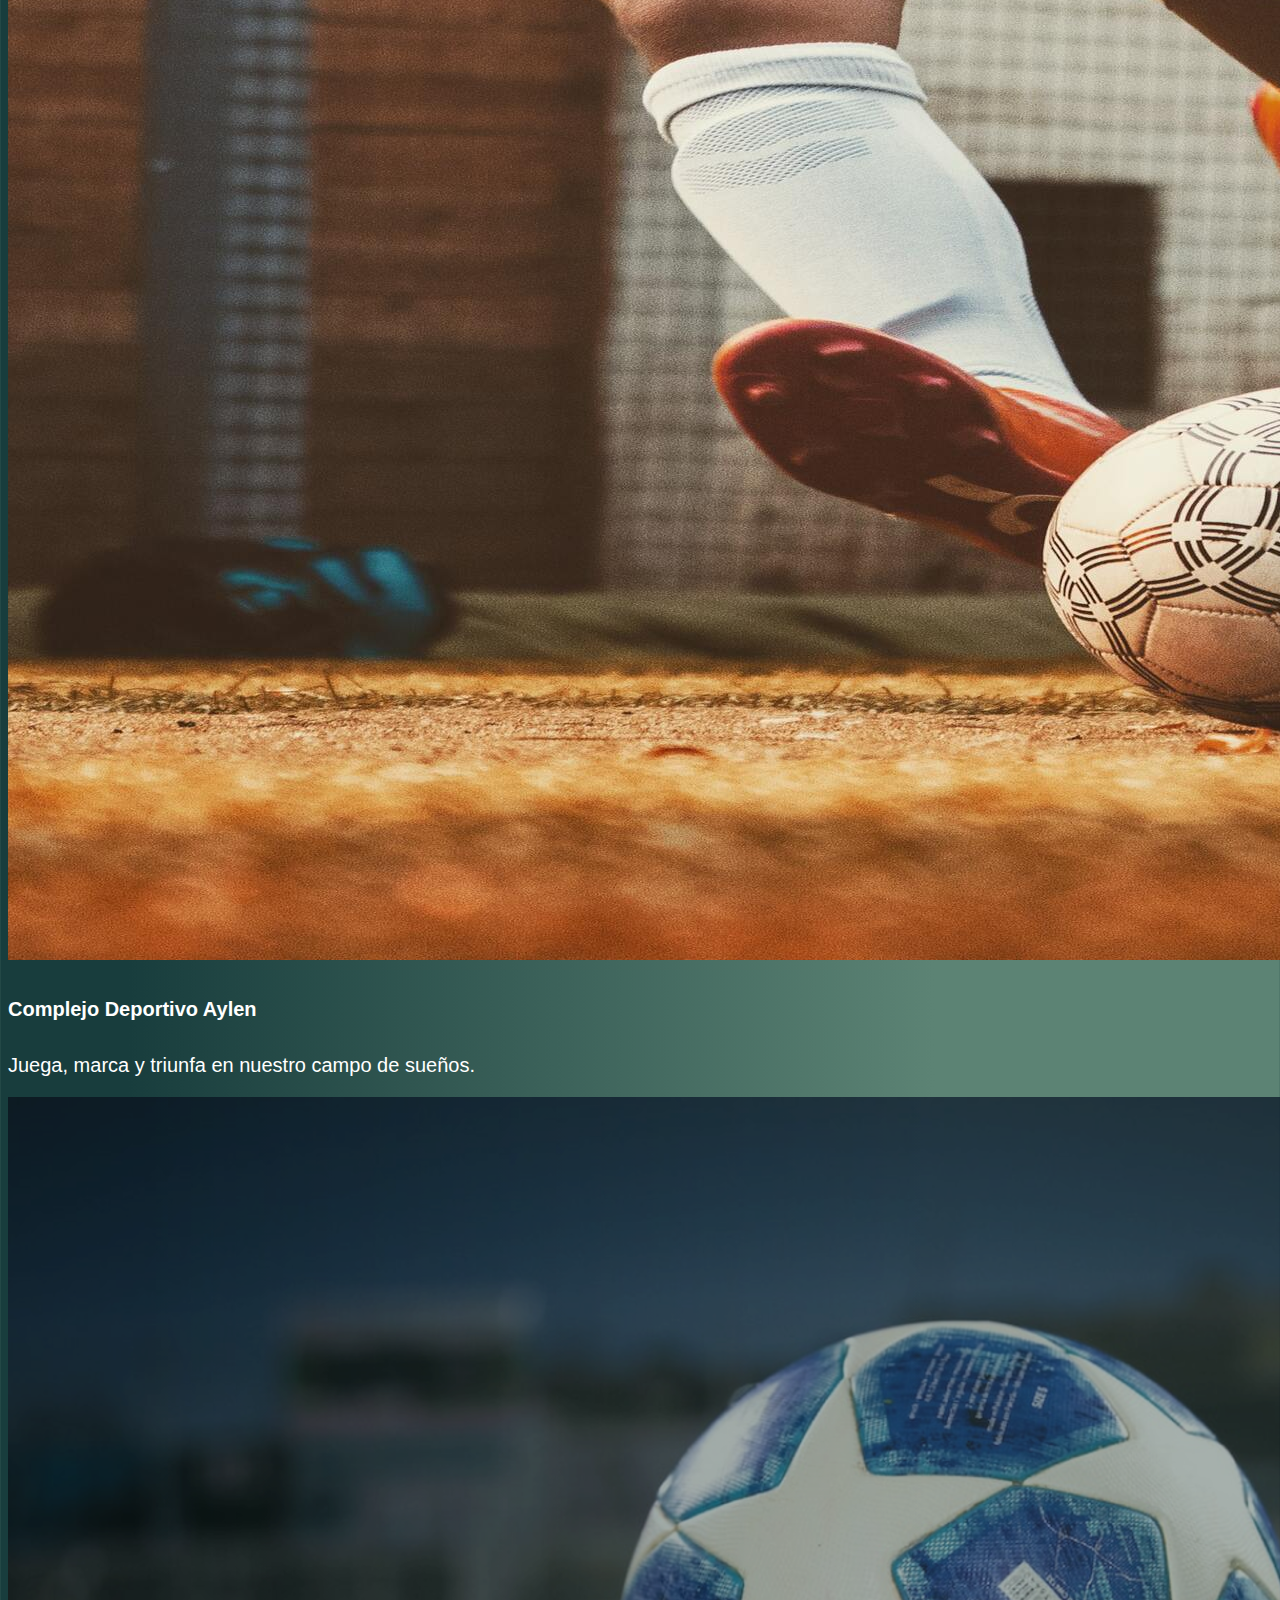
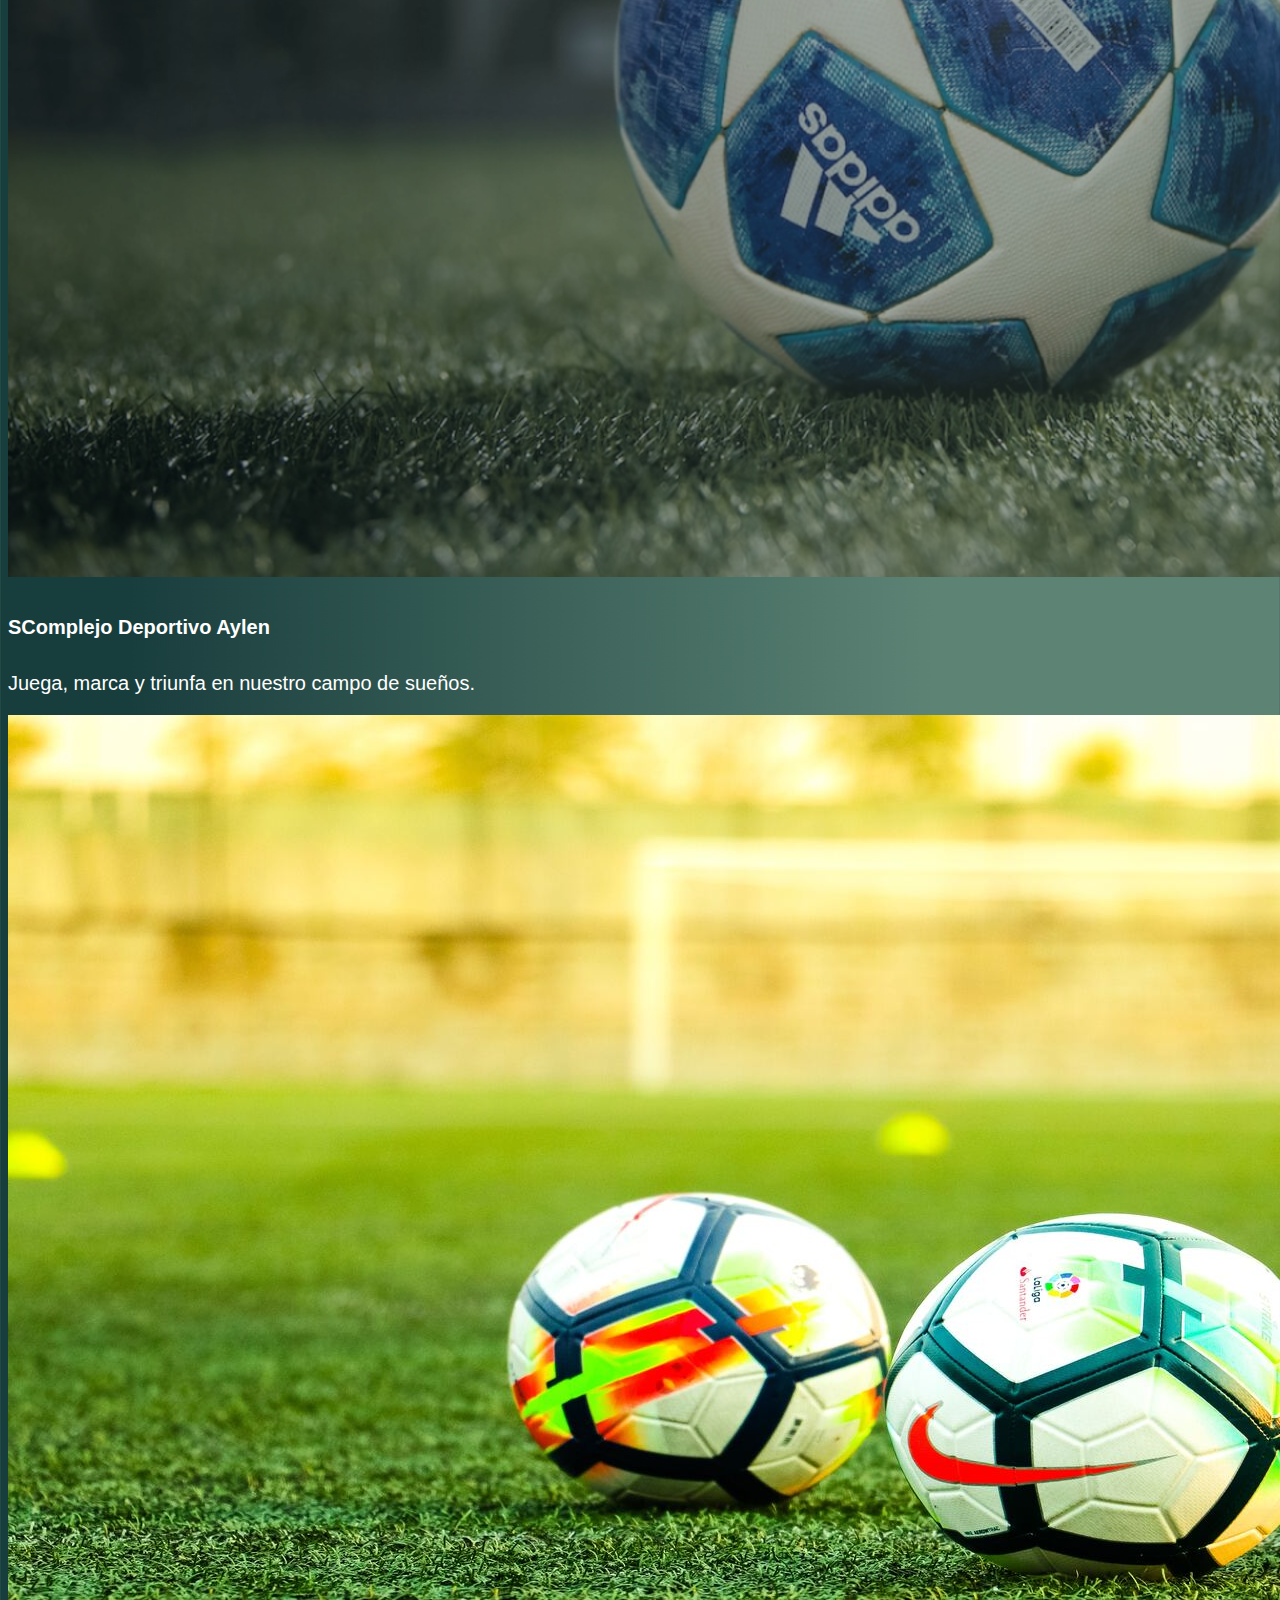
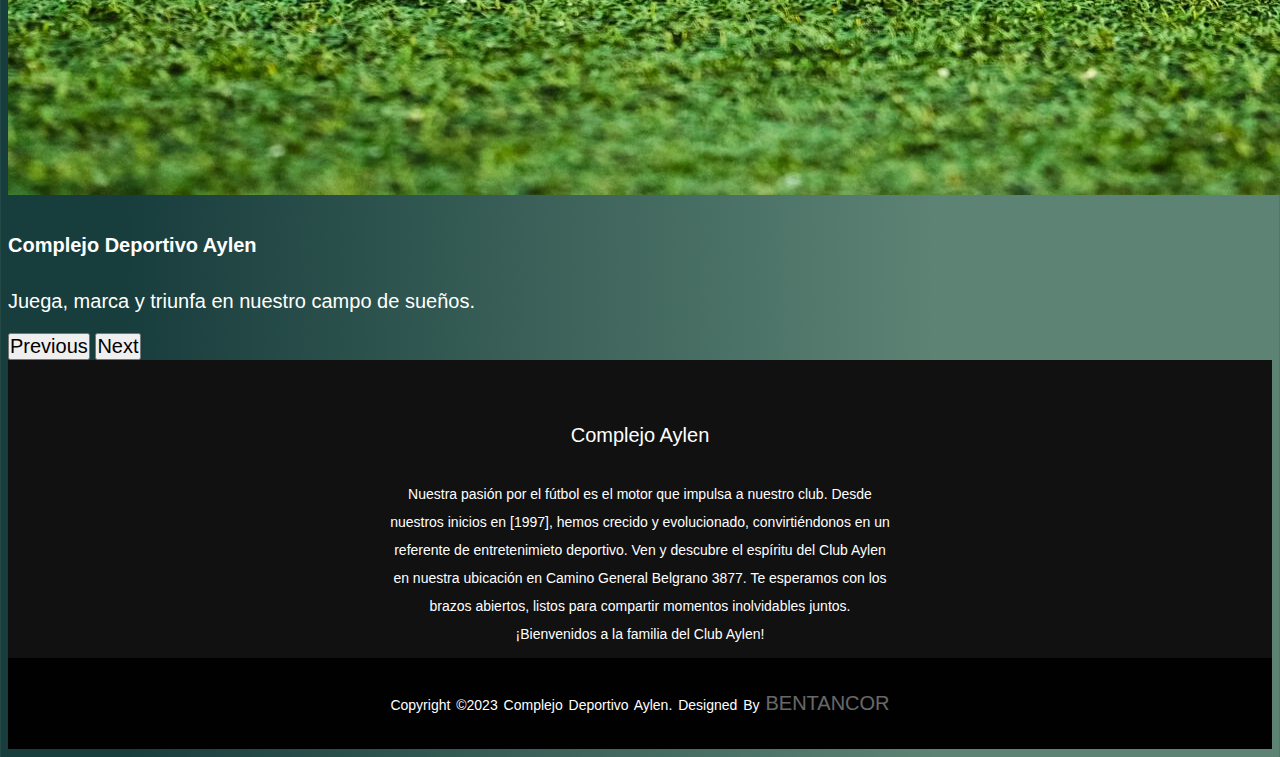
<file: pages/sobre-nosotros.html>
<!DOCTYPE html>
<html lang="en">
  <head>
    <meta charset="UTF-8" />
    <meta http-equiv="X-UA-Compatible" content="IE=edge" />
    <meta name="viewport" content="width=device-width, initial-scale=1.0" />
    <meta
      name="keywords"
      content="Aylen, Club Aylen, Canchas Aylen, Futbol, Club de futbol"
    />
    <meta
      name="description"
      content="Club de Futbol Aylen, para aquellos que quieran una experiencia diferente."
    />
    <meta name="author" content="Ulises Bentancor" />
    <meta name="copyright" content="Complejo-Aylen" />
    <meta property="og:title" content="Mejora tu estilo de vida" />
    <meta property="og:site_name" content="Complejo-Aylen" />
    <meta property="og:url" content="www.complejoaylen.com" />
    <meta
      property="og:description"
      content="Experiencias unicas en el futbol..."
    />
    <meta property="og:type" content="" />
    <meta property="og:image" content="https://postimg.cc/MMd99wV4" />

    <link
      href="https://cdn.jsdelivr.net/npm/bootstrap@5.3.1/dist/css/bootstrap.min.css"
      rel="stylesheet"
      integrity="sha384-4bw+/aepP/YC94hEpVNVgiZdgIC5+VKNBQNGCHeKRQN+PtmoHDEXuppvnDJzQIu9"
      crossorigin="anonymous"
    />
    <title>Complejo Aylen | Sobre Nosotros</title>
    <link
      rel="shortcut icon"
      href="../assets/logos/logo2.jpg"
      type="image/x-icon"
    />
    <link rel="stylesheet" href="../css/styles.css" />
  </head>
  <body>
    <header>
      <div class="logo">
        <a href="../index.html"
          ><img
            src="../assets/logos/logo2.jpg"
            alt="logo de la web"
            class="logoWeb"
        /></a>
      </div>
      <button class="abrir-menu" id="abrir">Abrir</button>
      <nav class="nav" id="nav">
        <button class="cerrar-menu" id="cerrar">Cerrar</button>
        <a href="torneo.html">Torneo</a>
        <a href="contacto.html">Contacto</a>
        <a href="ubicacion.html">Ubicacion</a>
        <a href="sobre-nosotros.html">Sobre Nosotros</a>
      </nav>
    </header>
    <main>
      <h1>Sobre Nosotros</h1>
      <section class="conteinerGrid">
        <div class="boxGrid">
          <img
            src="../assets/+35/imagen-grid-1.jpg"
            alt="jugadores de futbol en medio de una jugada"
          />
          <img
            src="../assets/+35/imagen-grid-2.jpg"
            alt="jugadores de futbol en medio de una jugada"
          />
          <img
            src="../assets/+35/imagen-grid-3.jpg"
            alt="arquero atrapa la pelota en el aire"
          />
          <img
            src="../assets/+35/imagen-grid-4.jpg"
            alt="jugadores de futbol en medio de una jugada"
          />
        </div>
      </section>
      <div class="boxNegra">
        <h2>Conocenos</h2>
        <p>
          En el Club Aylen, nuestra pasión por el fútbol se entrelaza con
          nuestra dedicación a la formación de excelentes deportistas y la
          creación de una comunidad fuerte y unida. Desde nuestra fundación,
          hemos trabajado incansablemente para fomentar los valores del deporte
          y proporcionar un espacio donde cada miembro se sienta parte de algo
          más grande que un equipo de fútbol.
        </p>
        <p>
          Nuestra Misión: Nuestra misión es promover el amor por el fútbol y
          cultivar valores fundamentales como el trabajo en equipo, la
          disciplina, la amistad y el respeto. Queremos crear un ambiente donde
          cada jugador tenga la oportunidad de desarrollarse tanto en el campo
          como fuera de él, formando no solo excelentes deportistas sino también
          líderes en sus comunidades.
        </p>
        <p>
          Nuestros Valores: En el Club Aylen, valoramos la inclusión, la pasión
          y el compromiso. Creemos que cada individuo, sin importar su nivel de
          habilidad, tiene un lugar en nuestro club y puede contribuir de manera
          significativa. Trabajamos con pasión y dedicación para brindar a
          nuestros miembros la mejor experiencia posible, y estamos
          comprometidos con el crecimiento constante y la mejora continua.
        </p>
        <p>
          Nuestra Comunidad: El Club Aylen es más que un lugar para jugar al
          fútbol. Es una comunidad en la que las amistades se forjan, los sueños
          se persiguen y las historias de éxito se escriben. Estamos orgullosos
          de nuestra red de jugadores, entrenadores, padres, fanáticos y
          voluntarios que hacen de nuestro club un lugar especial.
        </p>
        <p>
          Nuestro Compromiso: Estamos comprometidos con el desarrollo integral
          de nuestros miembros. Ofrecemos programas de formación de alta
          calidad, oportunidades de competición en torneos emocionantes y
          eventos que fomentan el espíritu deportivo. Además, nos esforzamos por
          mantener un ambiente seguro, respetuoso y enriquecedor para todos.
        </p>
        <p>
          En el Club Aylen, celebramos la pasión por el fútbol, la amistad y la
          superación. Esperamos que todos aquellos que se unan a nosotros
          compartan esta visión y se conviertan en parte de nuestra familia
          futbolera. ¡Únete a nosotros en esta emocionante aventura en Camino
          General Belgrano 3877 y sé parte del Club Aylen!
        </p>
      </div>
    </main>
    <div id="carouselExampleCaptions" class="carousel slide">
      <div class="carousel-indicators">
        <button
          type="button"
          data-bs-target="#carouselExampleCaptions"
          data-bs-slide-to="0"
          class="active"
          aria-current="true"
          aria-label="Slide 1"
        ></button>
        <button
          type="button"
          data-bs-target="#carouselExampleCaptions"
          data-bs-slide-to="1"
          aria-label="Slide 2"
        ></button>
        <button
          type="button"
          data-bs-target="#carouselExampleCaptions"
          data-bs-slide-to="2"
          aria-label="Slide 3"
        ></button>
      </div>
      <div class="carousel-inner">
        <div class="carousel-item active">
          <img
            src="../assets/Carousel/30.jpg"
            class="d-block w-100"
            alt="jugador con pelota de futbol"
          />
          <div class="carousel-caption d-none d-md-block">
            <h5>Complejo Deportivo Aylen</h5>
            <p>Juega, marca y triunfa en nuestro campo de sueños.</p>
          </div>
        </div>
        <div class="carousel-item">
          <img
            src="../assets/Carousel/Background.png"
            class="d-block w-100"
            alt="pelota de futbol en el campo"
          />
          <div class="carousel-caption d-none d-md-block">
            <h5>SComplejo Deportivo Aylen</h5>
            <p>Juega, marca y triunfa en nuestro campo de sueños.</p>
          </div>
        </div>
        <div class="carousel-item">
          <img
            src="../assets/Carousel/item-carousel.jpg"
            class="d-block w-100"
            alt="varias pelotas de futbol en el campo"
          />
          <div class="carousel-caption d-none d-md-block">
            <h5>Complejo Deportivo Aylen</h5>
            <p>Juega, marca y triunfa en nuestro campo de sueños.</p>
          </div>
        </div>
      </div>
      <button
        class="carousel-control-prev"
        type="button"
        data-bs-target="#carouselExampleCaptions"
        data-bs-slide="prev"
      >
        <span class="carousel-control-prev-icon" aria-hidden="true"></span>
        <span class="visually-hidden">Previous</span>
      </button>
      <button
        class="carousel-control-next"
        type="button"
        data-bs-target="#carouselExampleCaptions"
        data-bs-slide="next"
      >
        <span class="carousel-control-next-icon" aria-hidden="true"></span>
        <span class="visually-hidden">Next</span>
      </button>
    </div>
    <footer>
      <div class="footer-content">
        <h3>Complejo Aylen</h3>
        <p>
          Nuestra pasión por el fútbol es el motor que impulsa a nuestro club.
          Desde nuestros inicios en [1997], hemos crecido y evolucionado,
          convirtiéndonos en un referente de entretenimieto deportivo. Ven y
          descubre el espíritu del Club Aylen en nuestra ubicación en Camino
          General Belgrano 3877. Te esperamos con los brazos abiertos, listos
          para compartir momentos inolvidables juntos. ¡Bienvenidos a la familia
          del Club Aylen!
        </p>
      </div>

      <div class="footer-bottom">
        <p>
          copyright &copy;2023 complejo deportivo aylen. designed by
          <span>Bentancor</span>
        </p>
      </div>
    </footer>
    <script
      src="https://cdn.jsdelivr.net/npm/bootstrap@5.3.1/dist/js/bootstrap.bundle.min.js"
      integrity="sha384-HwwvtgBNo3bZJJLYd8oVXjrBZt8cqVSpeBNS5n7C8IVInixGAoxmnlMuBnhbgrkm"
      crossorigin="anonymous"
    ></script>
    <script src="../js/main.js"></script>
  </body>
</html>
</file>
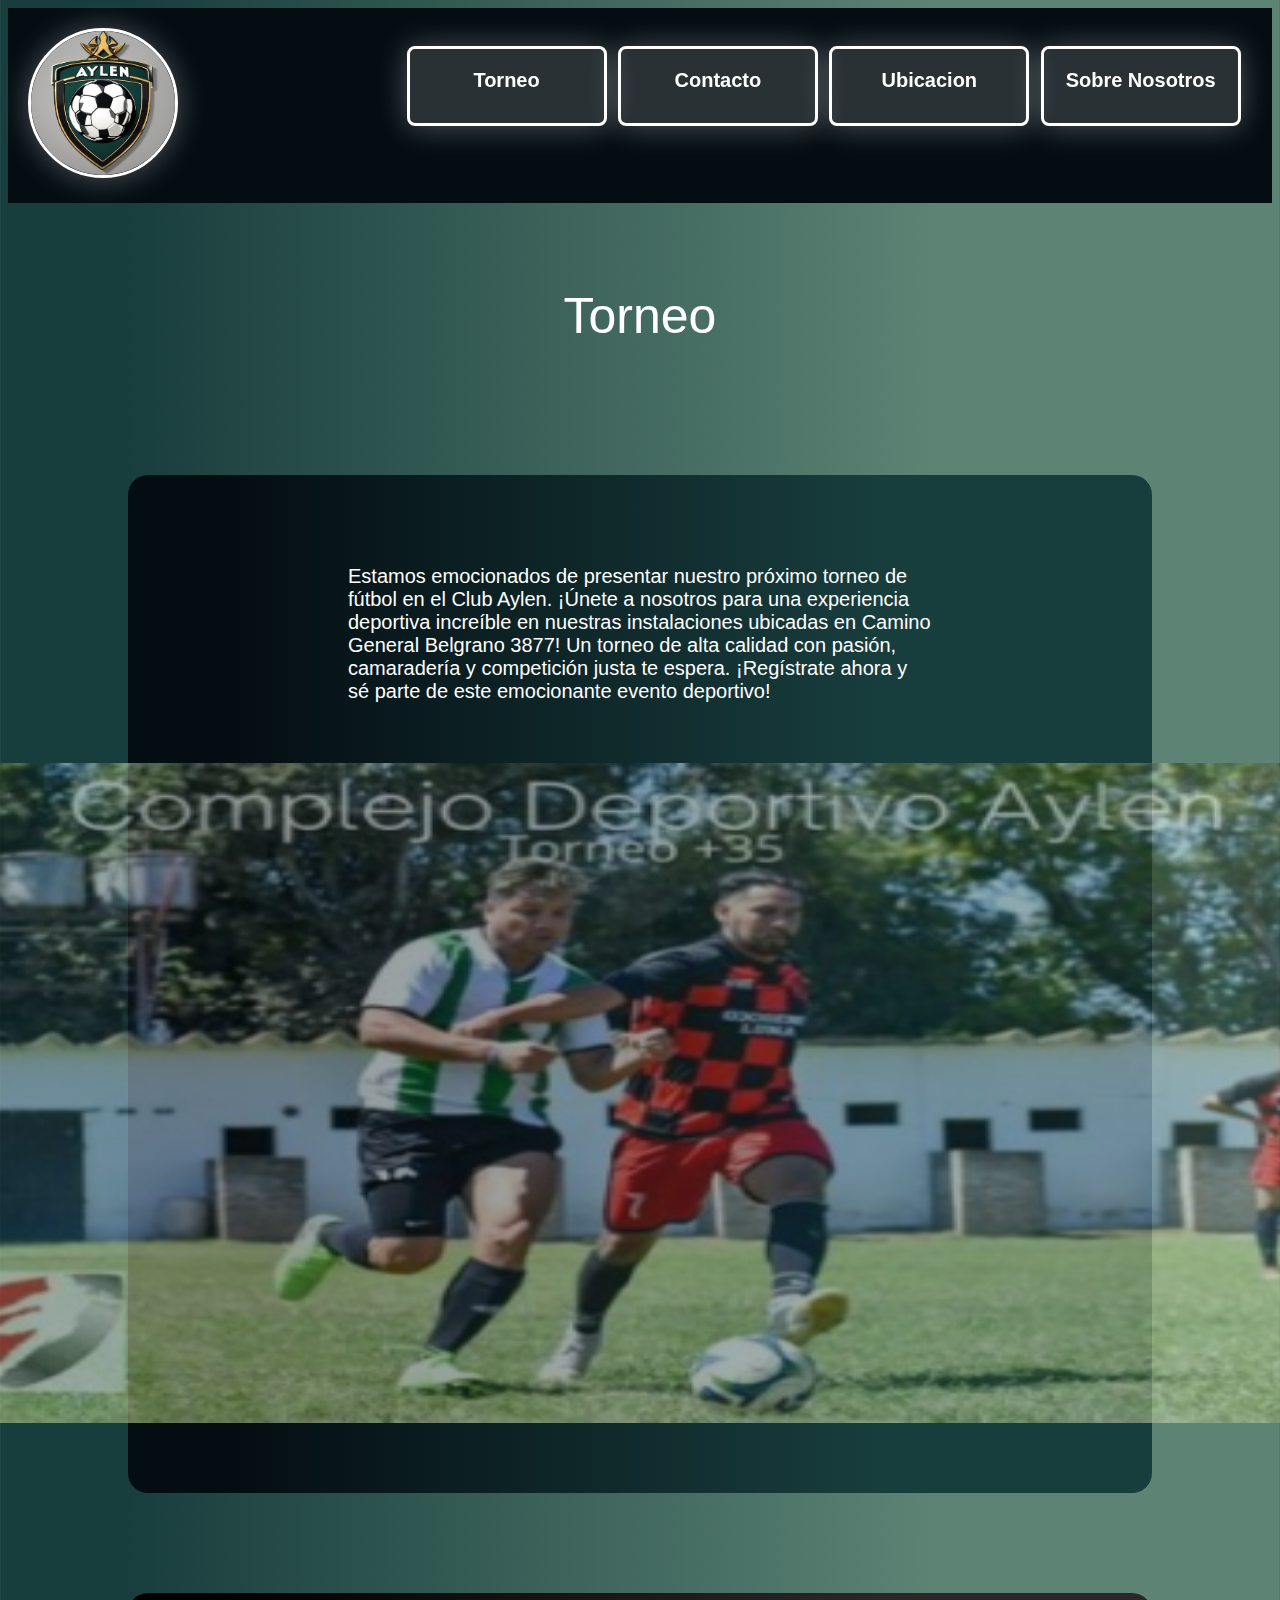
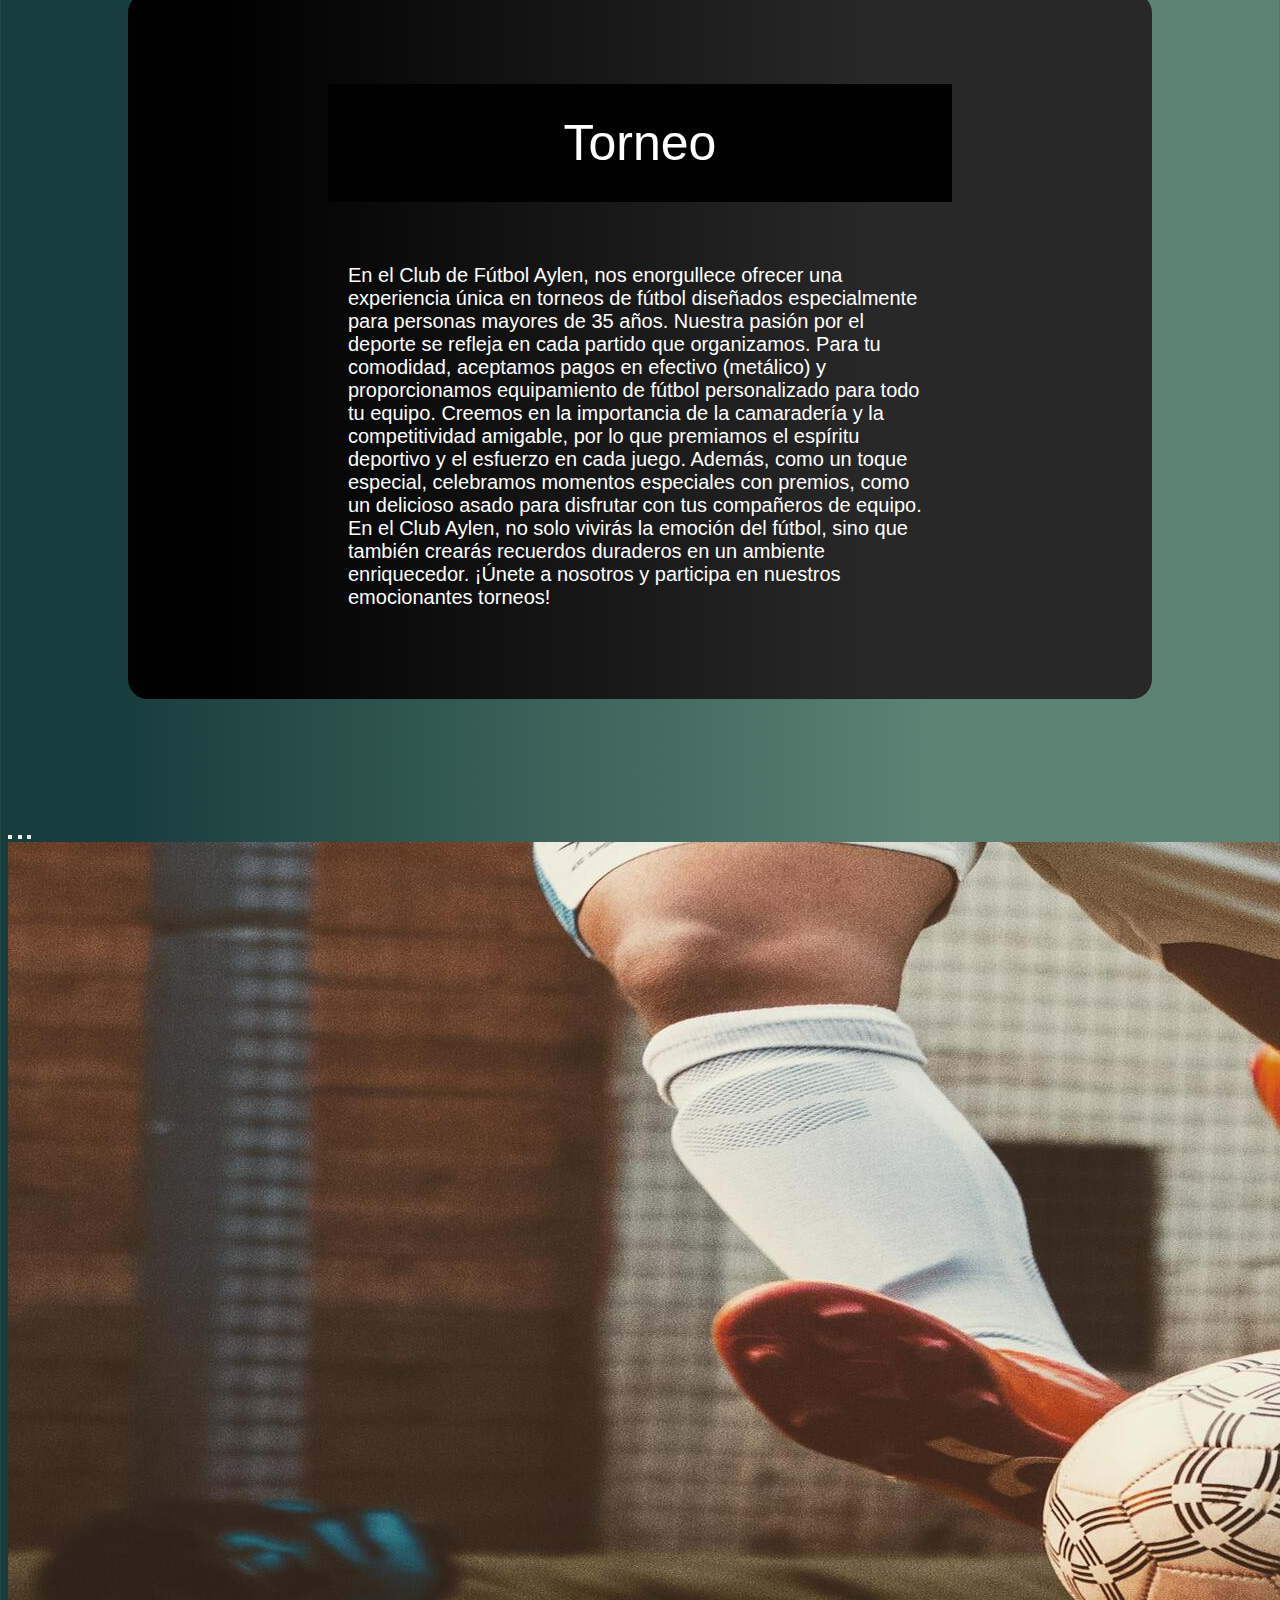
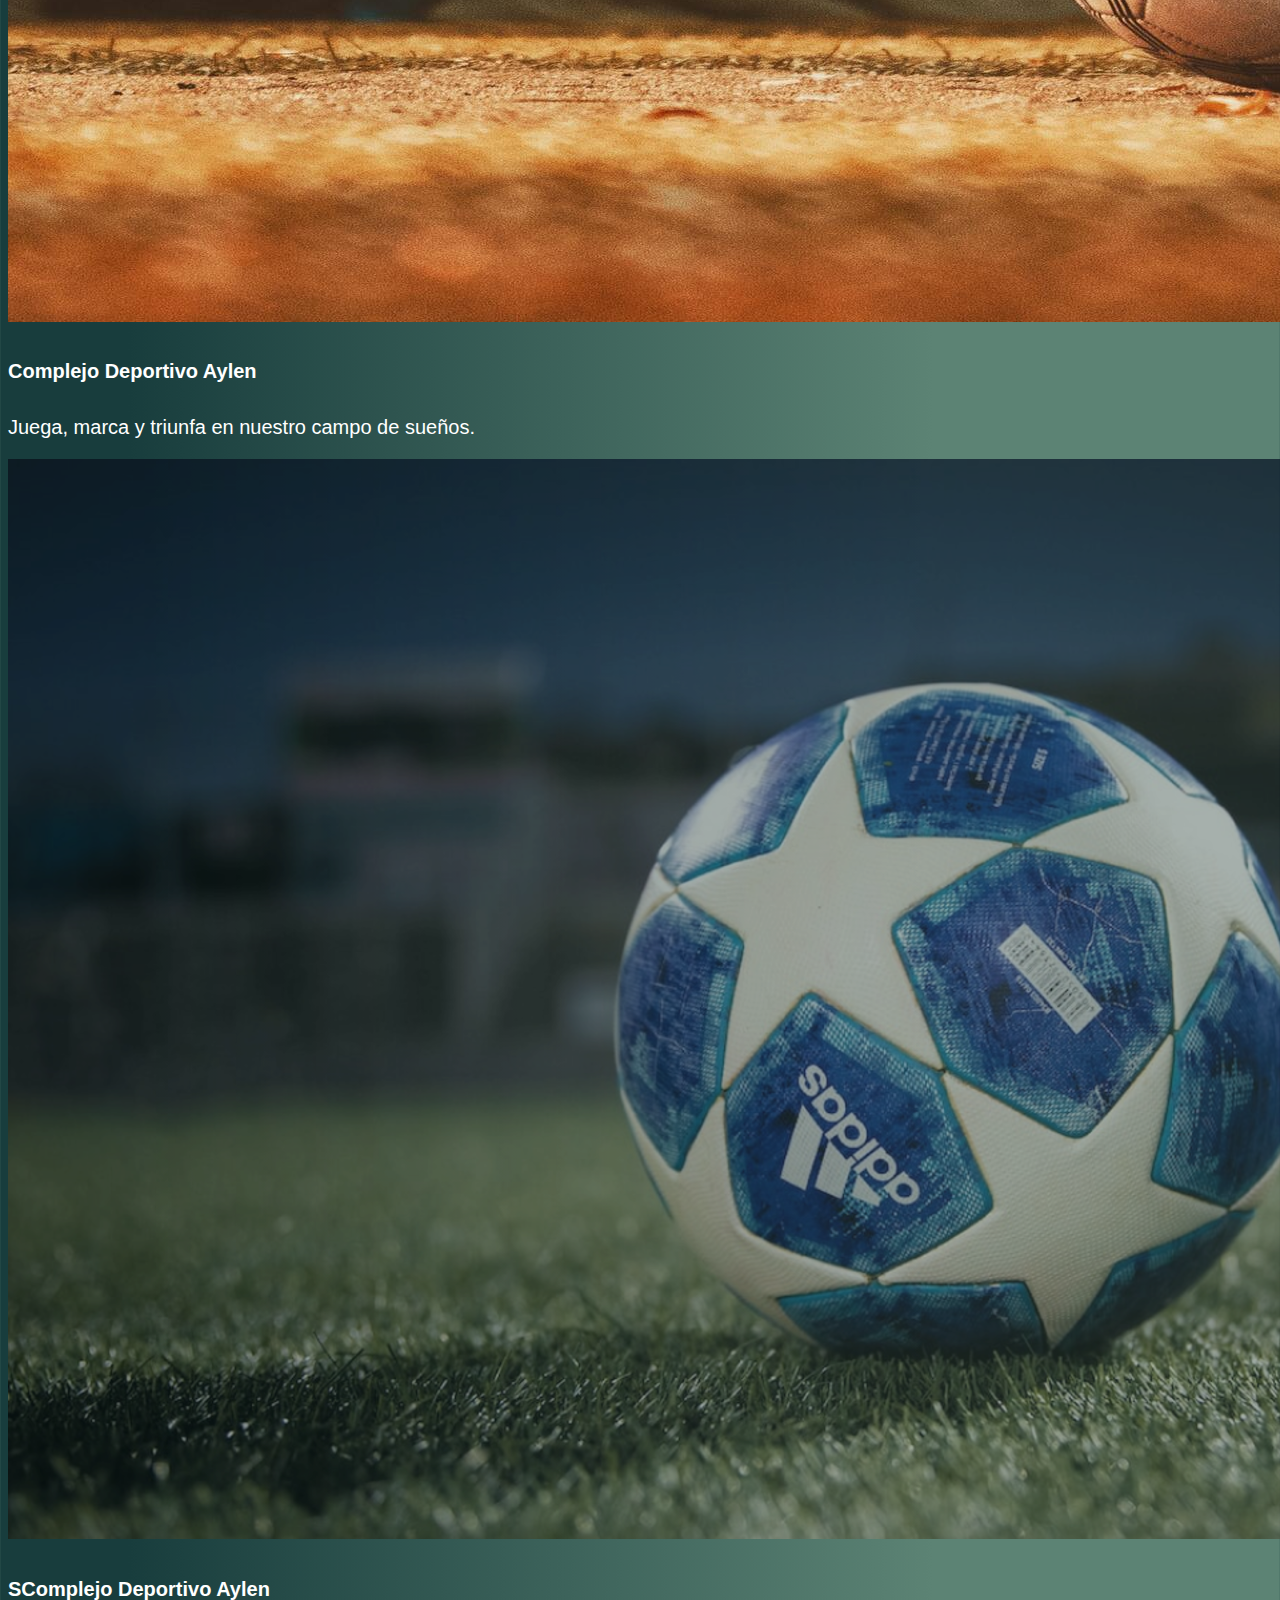
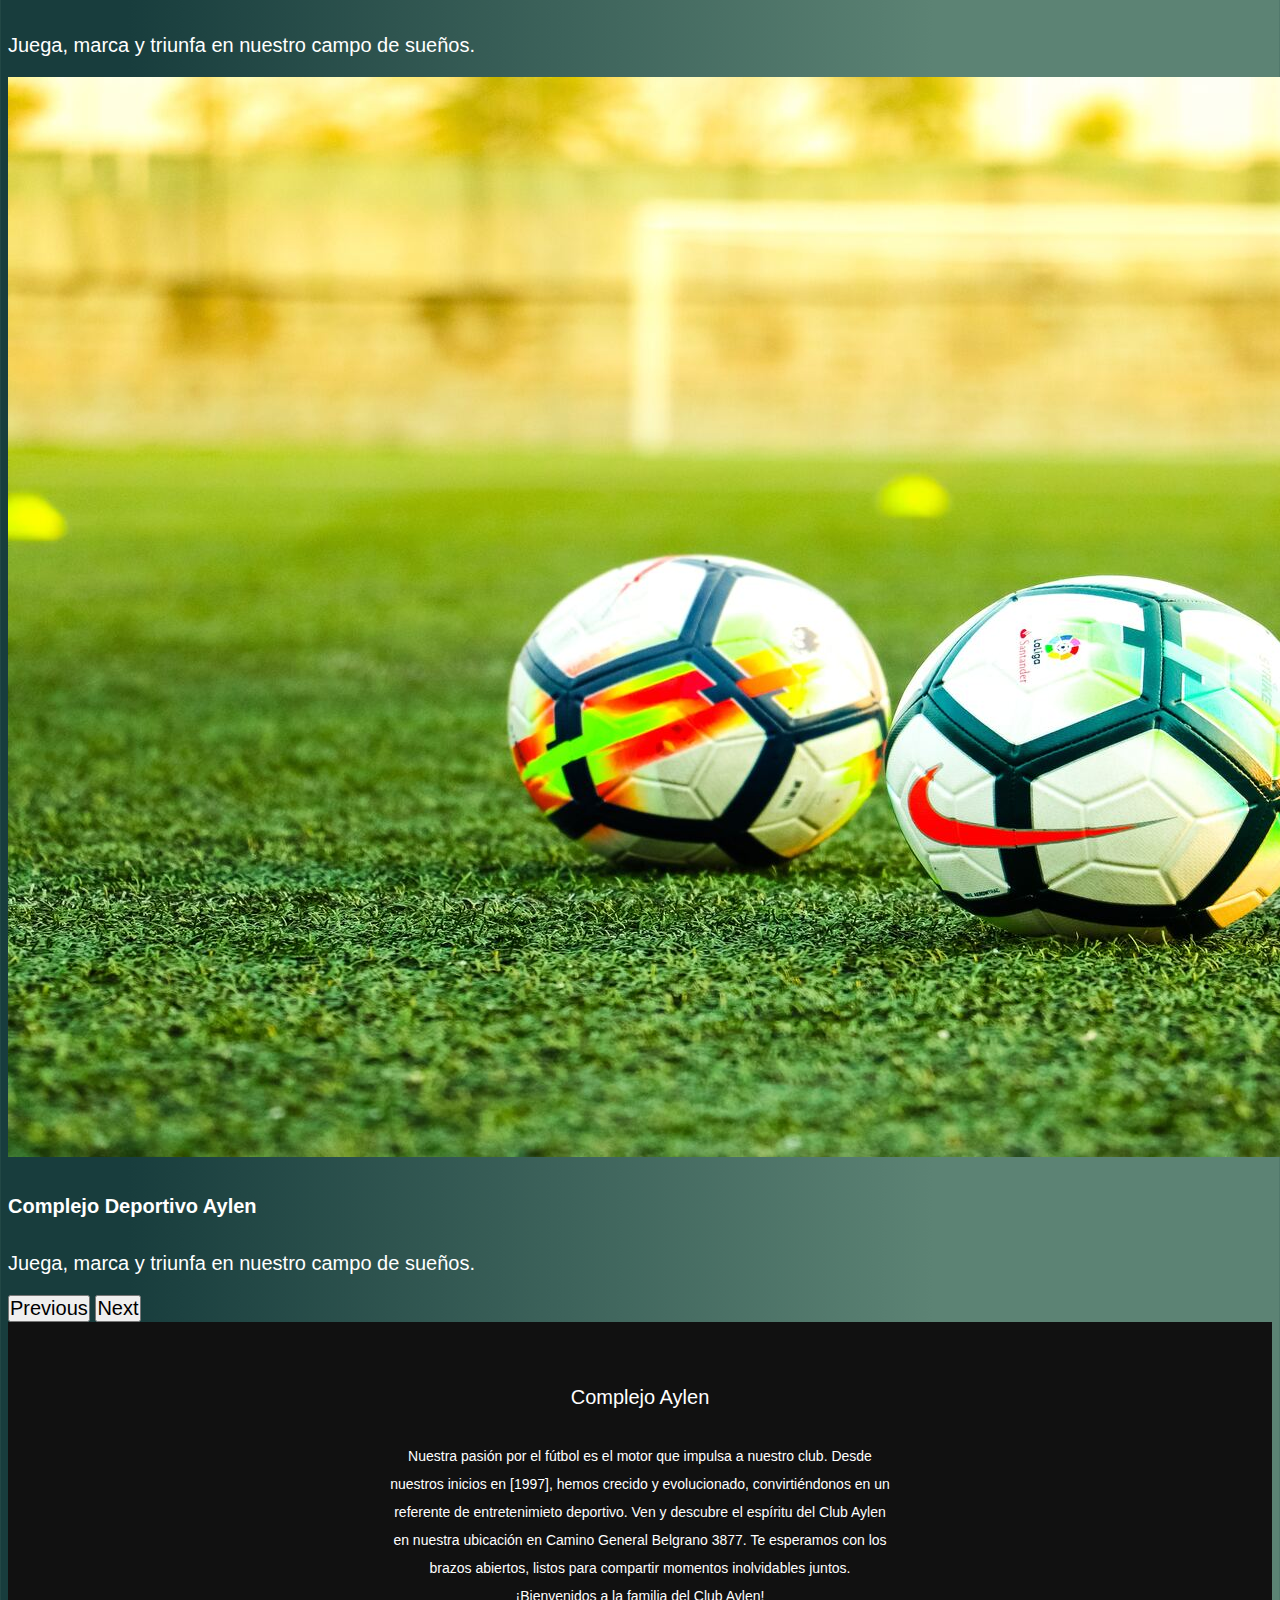
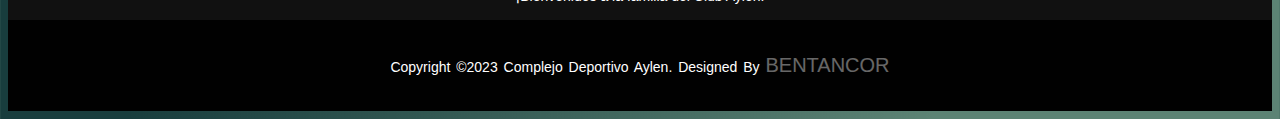
<file: pages/torneo.html>
<!DOCTYPE html>
<html lang="en">
  <head>
    <meta charset="UTF-8" />
    <meta http-equiv="X-UA-Compatible" content="IE=edge" />
    <meta name="viewport" content="width=device-width, initial-scale=1.0" />
    <meta
      name="keywords"
      content="Aylen, Club Aylen, Canchas Aylen, Futbol, Club de futbol"
    />
    <meta
      name="description"
      content="Club de Futbol Aylen, para aquellos que quieran una experiencia diferente."
    />
    <meta name="author" content="Ulises Bentancor" />
    <meta name="copyright" content="Complejo-Aylen" />
    <meta property="og:title" content="Mejora tu estilo de vida" />
    <meta property="og:site_name" content="Complejo-Aylen" />
    <meta property="og:url" content="www.complejoaylen.com" />
    <meta
      property="og:description"
      content="Experiencias unicas en el futbol..."
    />
    <meta property="og:type" content="" />
    <meta property="og:image" content="https://postimg.cc/MMd99wV4" />

    <link
      href="https://cdn.jsdelivr.net/npm/bootstrap@5.3.1/dist/css/bootstrap.min.css"
      rel="stylesheet"
      integrity="sha384-4bw+/aepP/YC94hEpVNVgiZdgIC5+VKNBQNGCHeKRQN+PtmoHDEXuppvnDJzQIu9"
      crossorigin="anonymous"
    />
    <title>Complejo Aylen | Torneo</title>
    <link
      rel="shortcut icon"
      href="../assets/logos/logo2.jpg"
      type="image/x-icon"
    />
    <link rel="stylesheet" href="../css/styles.css" />
  </head>
  <body>
    <header>
      <div class="logo">
        <a href="../index.html"
          ><img
            src="../assets/logos/logo2.jpg"
            alt="logo de la web"
            class="logoWeb"
        /></a>
      </div>
      <button class="abrir-menu" id="abrir">Abrir</button>
      <nav class="nav" id="nav">
        <button class="cerrar-menu" id="cerrar">Cerrar</button>
        <a href="torneo.html">Torneo</a>
        <a href="contacto.html">Contacto</a>
        <a href="ubicacion.html">Ubicacion</a>
        <a href="sobre-nosotros.html">Sobre Nosotros</a>
      </nav>
    </header>
    <main>
      <h1>Torneo</h1>
      <div class="containerCard">
        <p>
          Estamos emocionados de presentar nuestro próximo torneo de fútbol en
          el Club Aylen. ¡Únete a nosotros para una experiencia deportiva
          increíble en nuestras instalaciones ubicadas en Camino General
          Belgrano 3877! Un torneo de alta calidad con pasión, camaradería y
          competición justa te espera. ¡Regístrate ahora y sé parte de este
          emocionante evento deportivo!
        </p>
        <img src="../assets/+35/Rectangle 4.png" alt="futbol torneo" />
      </div>
      <div class="boxNegra">
        <h2>Torneo</h2>
        <p>
          En el Club de Fútbol Aylen, nos enorgullece ofrecer una experiencia
          única en torneos de fútbol diseñados especialmente para personas
          mayores de 35 años. Nuestra pasión por el deporte se refleja en cada
          partido que organizamos. Para tu comodidad, aceptamos pagos en
          efectivo (metálico) y proporcionamos equipamiento de fútbol
          personalizado para todo tu equipo. Creemos en la importancia de la
          camaradería y la competitividad amigable, por lo que premiamos el
          espíritu deportivo y el esfuerzo en cada juego. Además, como un toque
          especial, celebramos momentos especiales con premios, como un
          delicioso asado para disfrutar con tus compañeros de equipo. En el
          Club Aylen, no solo vivirás la emoción del fútbol, sino que también
          crearás recuerdos duraderos en un ambiente enriquecedor. ¡Únete a
          nosotros y participa en nuestros emocionantes torneos!
        </p>
      </div>
    </main>
    <div id="carouselExampleCaptions" class="carousel slide">
      <div class="carousel-indicators">
        <button
          type="button"
          data-bs-target="#carouselExampleCaptions"
          data-bs-slide-to="0"
          class="active"
          aria-current="true"
          aria-label="Slide 1"
        ></button>
        <button
          type="button"
          data-bs-target="#carouselExampleCaptions"
          data-bs-slide-to="1"
          aria-label="Slide 2"
        ></button>
        <button
          type="button"
          data-bs-target="#carouselExampleCaptions"
          data-bs-slide-to="2"
          aria-label="Slide 3"
        ></button>
      </div>
      <div class="carousel-inner">
        <div class="carousel-item active">
          <img
            src="../assets/Carousel/30.jpg"
            class="d-block w-100"
            alt="jugador con pelota de futbol"
          />
          <div class="carousel-caption d-none d-md-block">
            <h5>Complejo Deportivo Aylen</h5>
            <p>Juega, marca y triunfa en nuestro campo de sueños.</p>
          </div>
        </div>
        <div class="carousel-item">
          <img
            src="../assets/Carousel/Background.png"
            class="d-block w-100"
            alt="pelota de futbol en el campo"
          />
          <div class="carousel-caption d-none d-md-block">
            <h5>SComplejo Deportivo Aylen</h5>
            <p>Juega, marca y triunfa en nuestro campo de sueños.</p>
          </div>
        </div>
        <div class="carousel-item">
          <img
            src="../assets/Carousel/item-carousel.jpg"
            class="d-block w-100"
            alt="varias pelotas de futbol en el campo"
          />
          <div class="carousel-caption d-none d-md-block">
            <h5>Complejo Deportivo Aylen</h5>
            <p>Juega, marca y triunfa en nuestro campo de sueños.</p>
          </div>
        </div>
      </div>
      <button
        class="carousel-control-prev"
        type="button"
        data-bs-target="#carouselExampleCaptions"
        data-bs-slide="prev"
      >
        <span class="carousel-control-prev-icon" aria-hidden="true"></span>
        <span class="visually-hidden">Previous</span>
      </button>
      <button
        class="carousel-control-next"
        type="button"
        data-bs-target="#carouselExampleCaptions"
        data-bs-slide="next"
      >
        <span class="carousel-control-next-icon" aria-hidden="true"></span>
        <span class="visually-hidden">Next</span>
      </button>
    </div>
    <footer>
      <div class="footer-content">
        <h3>Complejo Aylen</h3>
        <p>
          Nuestra pasión por el fútbol es el motor que impulsa a nuestro club.
          Desde nuestros inicios en [1997], hemos crecido y evolucionado,
          convirtiéndonos en un referente de entretenimieto deportivo. Ven y
          descubre el espíritu del Club Aylen en nuestra ubicación en Camino
          General Belgrano 3877. Te esperamos con los brazos abiertos, listos
          para compartir momentos inolvidables juntos. ¡Bienvenidos a la familia
          del Club Aylen!
        </p>
      </div>

      <div class="footer-bottom">
        <p>
          copyright &copy;2023 complejo deportivo aylen. designed by
          <span>Bentancor</span>
        </p>
      </div>
    </footer>
    <script
      src="https://cdn.jsdelivr.net/npm/bootstrap@5.3.1/dist/js/bootstrap.bundle.min.js"
      integrity="sha384-HwwvtgBNo3bZJJLYd8oVXjrBZt8cqVSpeBNS5n7C8IVInixGAoxmnlMuBnhbgrkm"
      crossorigin="anonymous"
    ></script>
    <script src="../js/main.js"></script>
  </body>
</html>
</file>
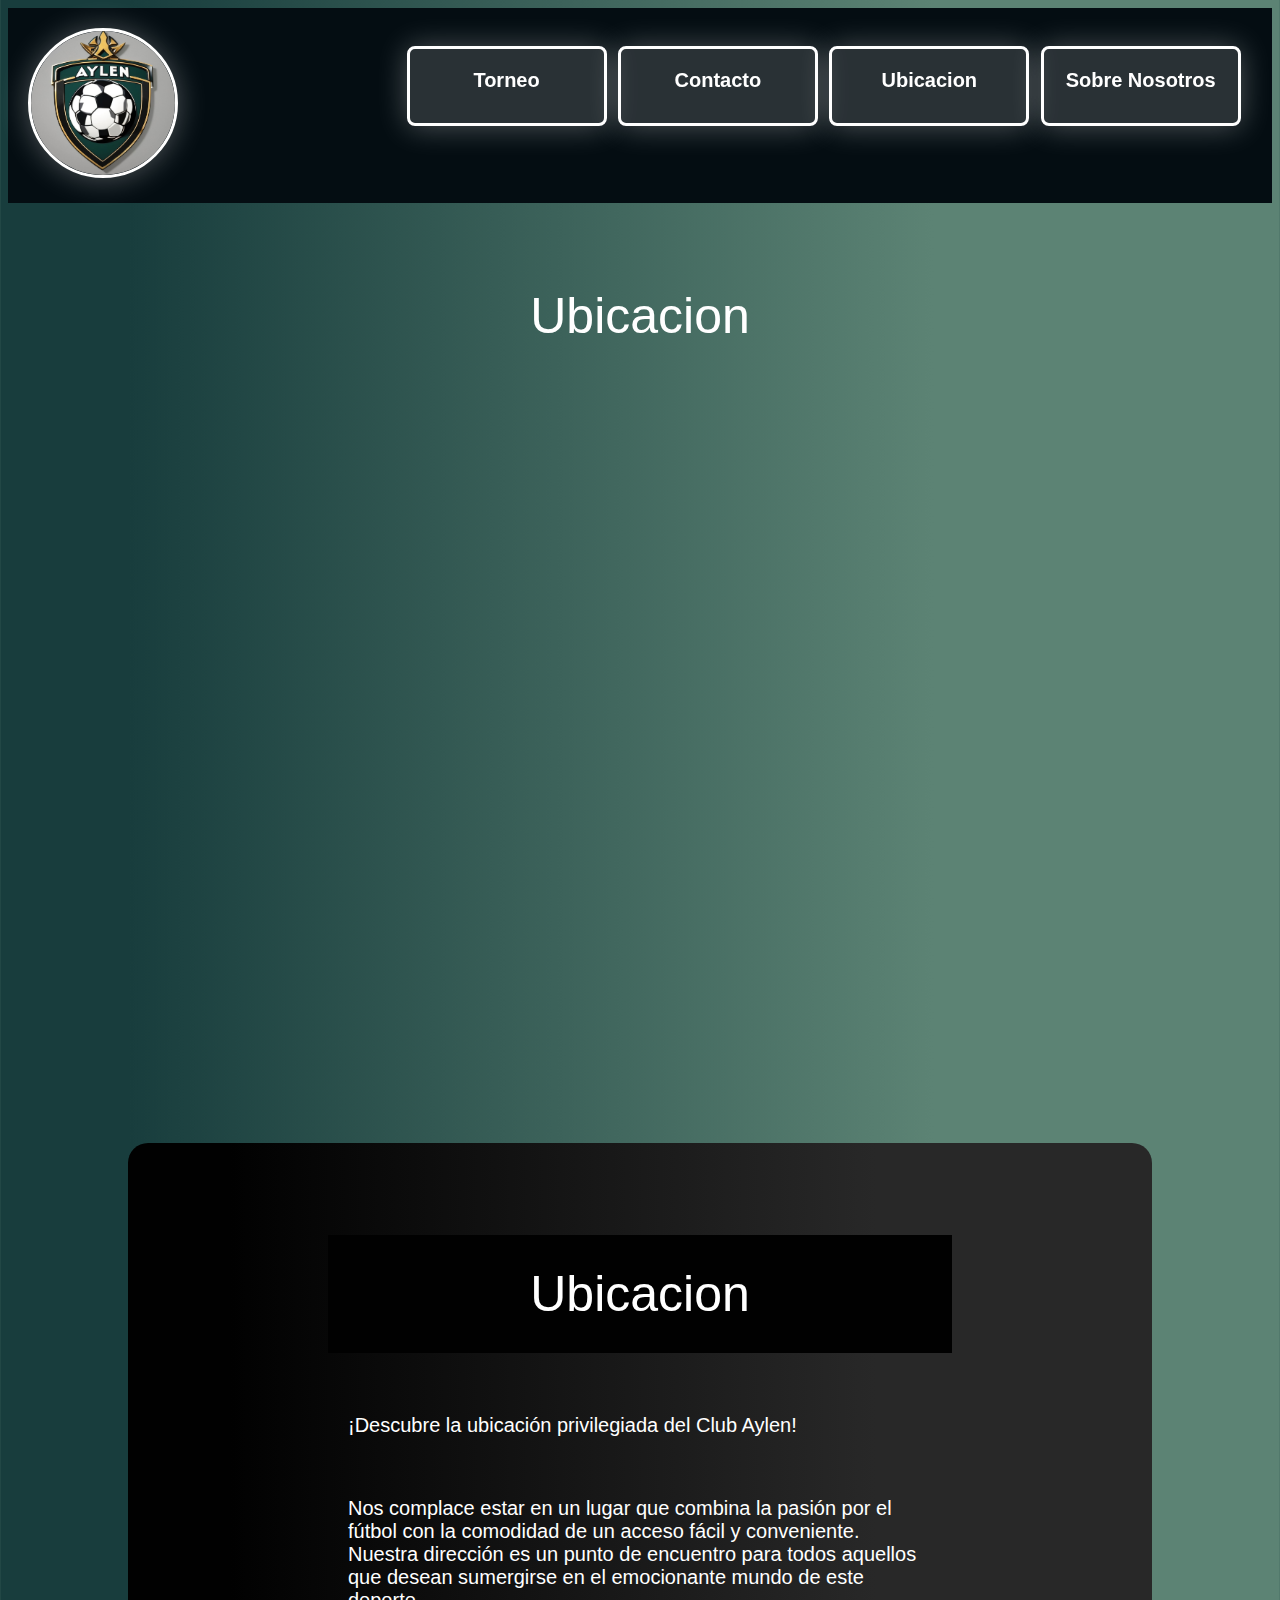
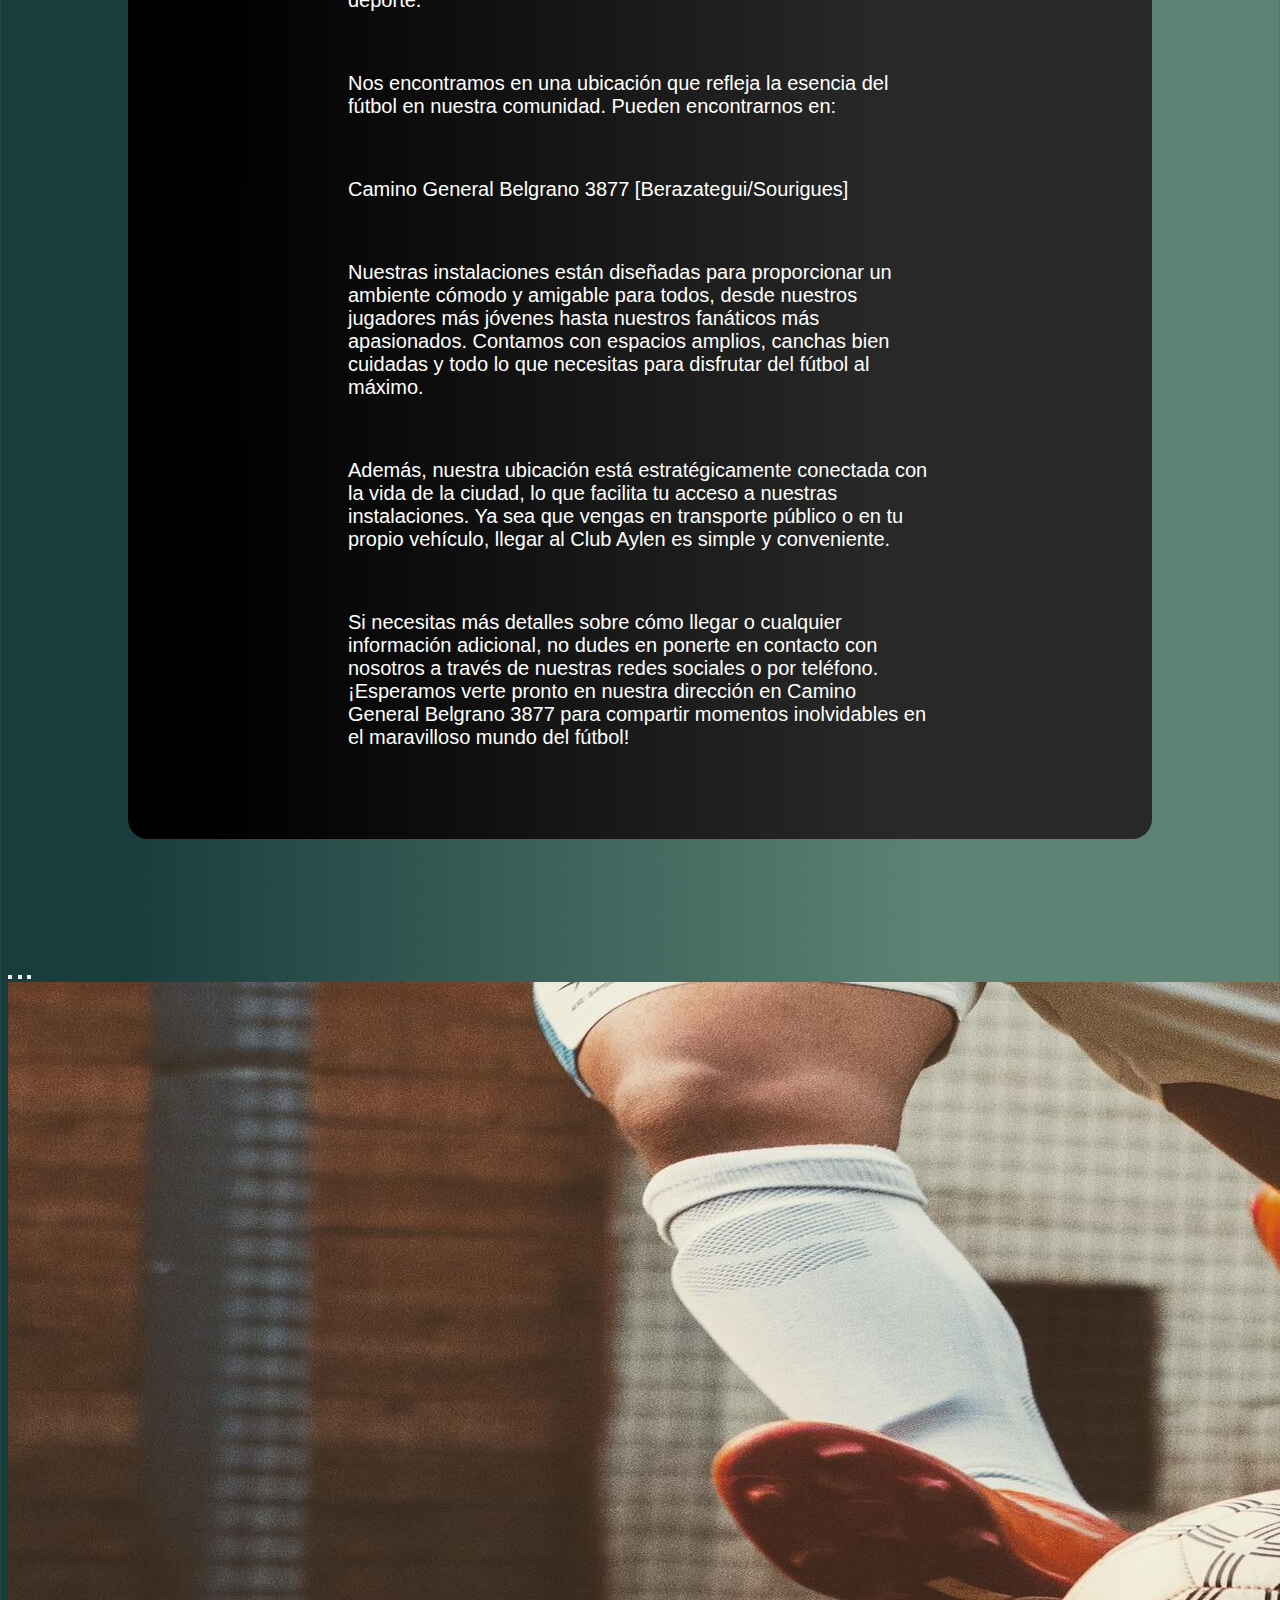
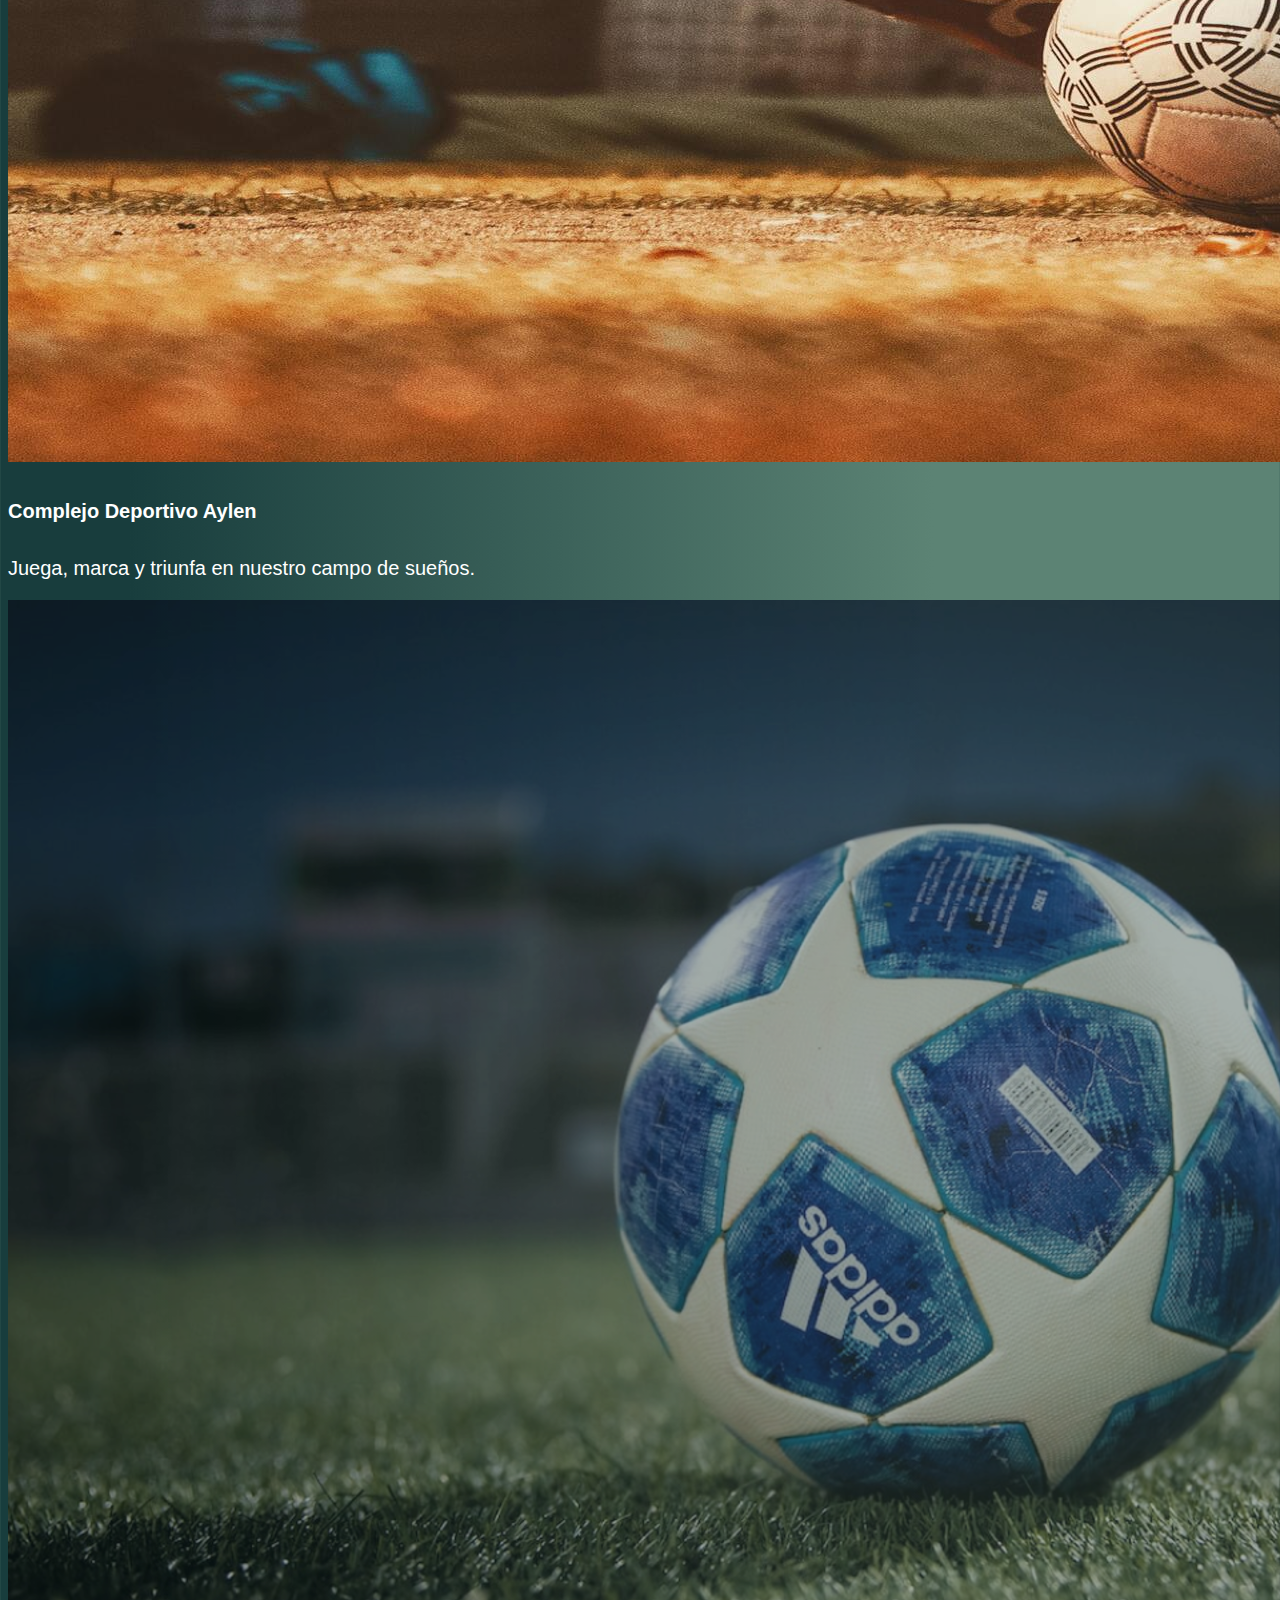
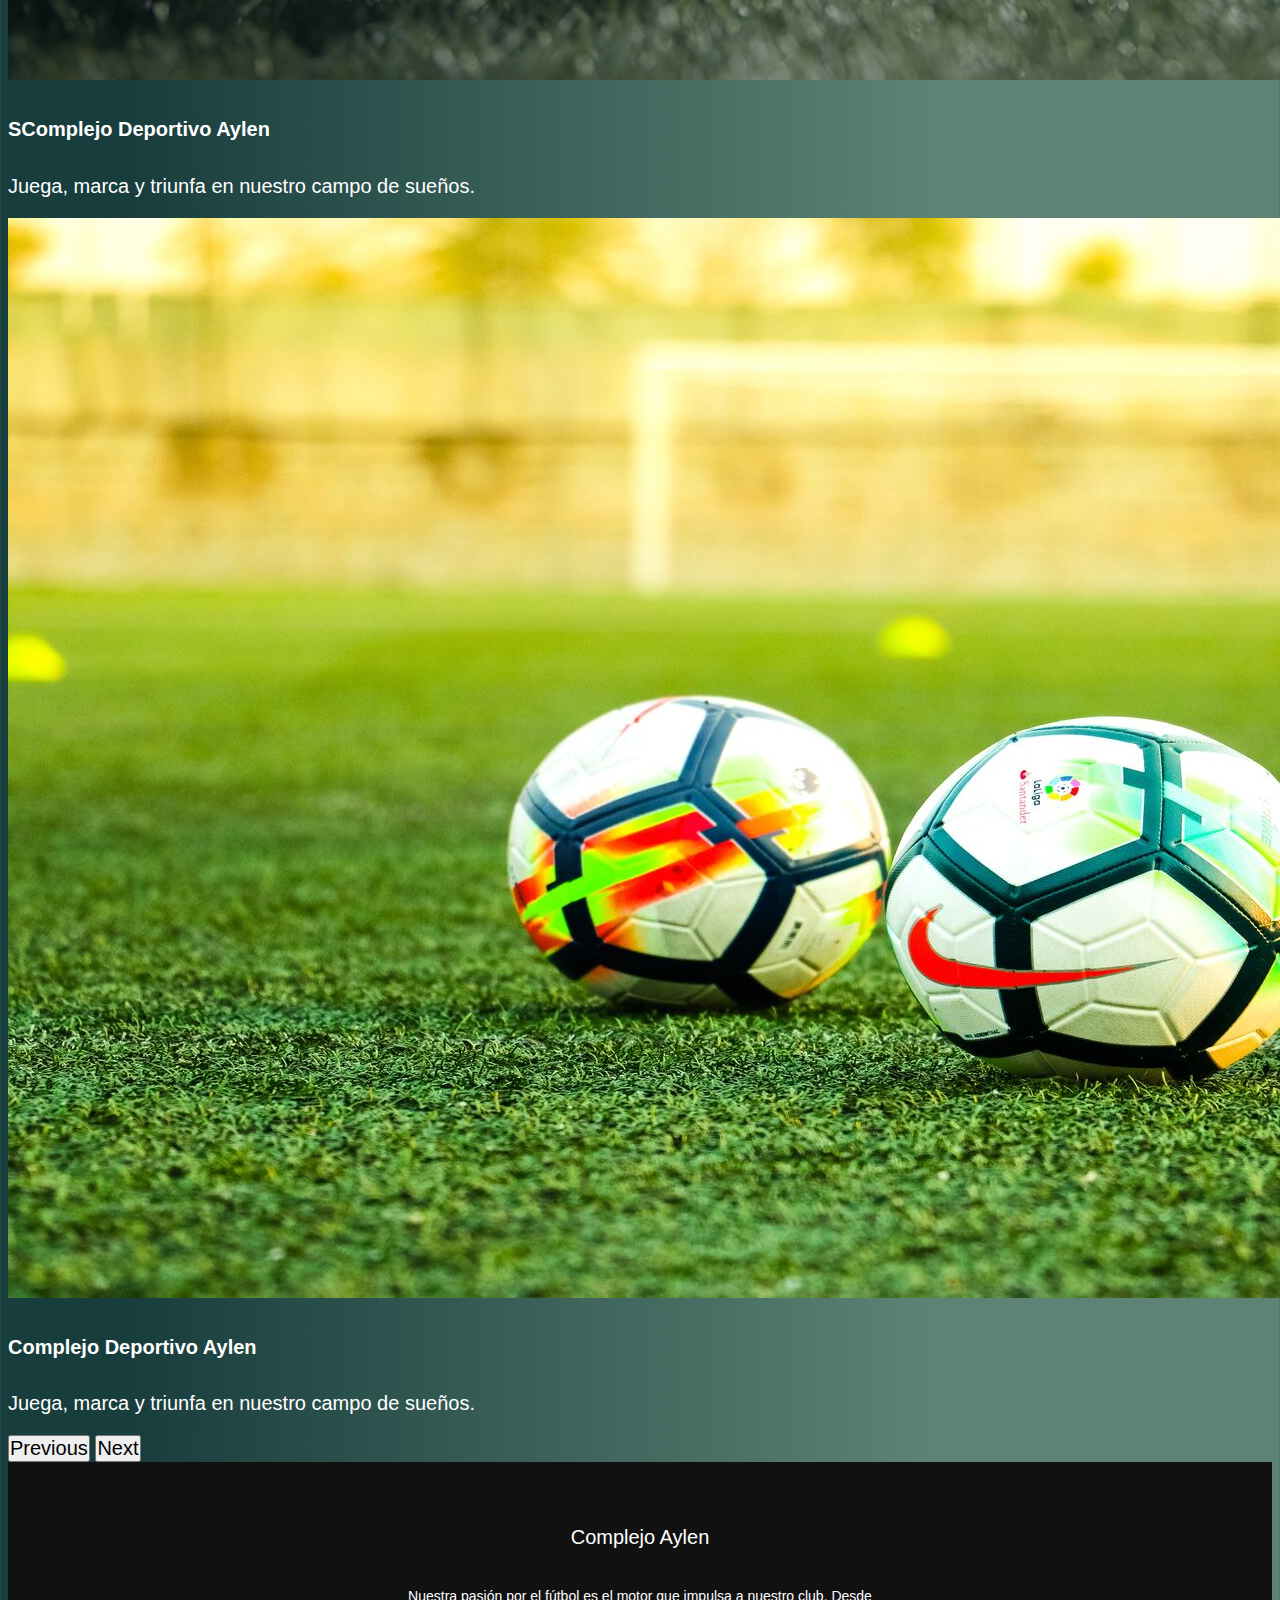
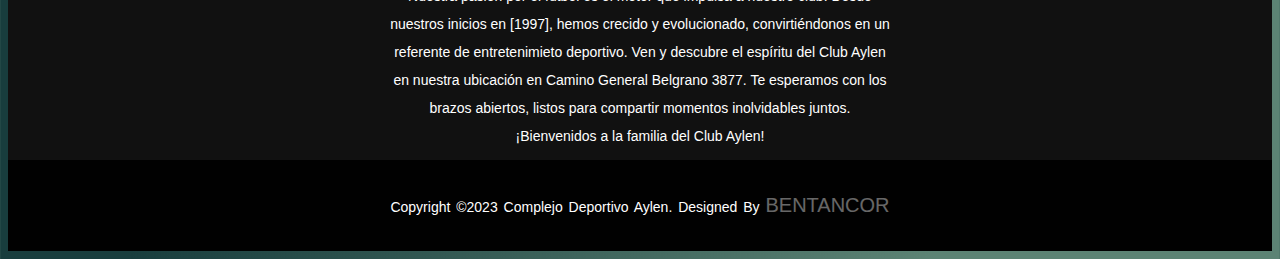
<file: pages/ubicacion.html>
<!DOCTYPE html>
<html lang="en">
  <head>
    <meta charset="UTF-8" />
    <meta http-equiv="X-UA-Compatible" content="IE=edge" />
    <meta name="viewport" content="width=device-width, initial-scale=1.0" />
    <meta
      name="keywords"
      content="Aylen, Club Aylen, Canchas Aylen, Futbol, Club de futbol"
    />
    <meta
      name="description"
      content="Club de Futbol Aylen, para aquellos que quieran una experiencia diferente."
    />
    <meta name="author" content="Ulises Bentancor" />
    <meta name="copyright" content="Complejo-Aylen" />
    <meta property="og:title" content="Mejora tu estilo de vida" />
    <meta property="og:site_name" content="Complejo-Aylen" />
    <meta property="og:url" content="www.complejoaylen.com" />
    <meta
      property="og:description"
      content="Experiencias unicas en el futbol..."
    />
    <meta property="og:type" content="" />
    <meta property="og:image" content="https://postimg.cc/MMd99wV4" />

    <link
      href="https://cdn.jsdelivr.net/npm/bootstrap@5.3.1/dist/css/bootstrap.min.css"
      rel="stylesheet"
      integrity="sha384-4bw+/aepP/YC94hEpVNVgiZdgIC5+VKNBQNGCHeKRQN+PtmoHDEXuppvnDJzQIu9"
      crossorigin="anonymous"
    />
    <title>Complejo Aylen | Ubicacion</title>
    <link
      rel="shortcut icon"
      href="../assets/logos/logo2.jpg"
      type="image/x-icon"
    />
    <link rel="stylesheet" href="../css/styles.css" />
  </head>
  <body>
    <header>
      <div class="logo">
        <a href="../index.html"
          ><img
            src="../assets/logos/logo2.jpg"
            alt="logo de la web"
            class="logoWeb"
        /></a>
      </div>
      <button class="abrir-menu" id="abrir">Abrir</button>
      <nav class="nav" id="nav">
        <button class="cerrar-menu" id="cerrar">Cerrar</button>
        <a href="torneo.html">Torneo</a>
        <a href="contacto.html">Contacto</a>
        <a href="ubicacion.html">Ubicacion</a>
        <a href="sobre-nosotros.html">Sobre Nosotros</a>
      </nav>
    </header>
    <main>
      <h1>Ubicacion</h1>
      <div class="containerMap">
        <iframe
          src="https://www.google.com/maps/embed?pb=!1m18!1m12!1m3!1d3276.2111297646493!2d-58.22876602358984!3d-34.80062977288439!2m3!1f0!2f0!3f0!3m2!1i1024!2i768!4f13.1!3m3!1m2!1s0x95a328e4e7a073e5%3A0x4b5a016d0949d9eb!2sComplejo%20Liga%20de%20Futbol%20Aylen!5e0!3m2!1ses-419!2sar!4v1693777522452!5m2!1ses-419!2sar"
          width="600"
          height="450"
          style="border: 0"
          allowfullscreen=""
          loading="lazy"
          referrerpolicy="no-referrer-when-downgrade"
          class="miniMap"
        ></iframe>
      </div>
      <div class="boxNegra">
        <h2>Ubicacion</h2>
        <p>¡Descubre la ubicación privilegiada del Club Aylen!</p>
        <p>
          Nos complace estar en un lugar que combina la pasión por el fútbol con
          la comodidad de un acceso fácil y conveniente. Nuestra dirección es un
          punto de encuentro para todos aquellos que desean sumergirse en el
          emocionante mundo de este deporte.
        </p>
        <p>
          Nos encontramos en una ubicación que refleja la esencia del fútbol en
          nuestra comunidad. Pueden encontrarnos en:
        </p>
        <p>Camino General Belgrano 3877 [Berazategui/Sourigues]</p>
        <p>
          Nuestras instalaciones están diseñadas para proporcionar un ambiente
          cómodo y amigable para todos, desde nuestros jugadores más jóvenes
          hasta nuestros fanáticos más apasionados. Contamos con espacios
          amplios, canchas bien cuidadas y todo lo que necesitas para disfrutar
          del fútbol al máximo.
        </p>
        <p>
          Además, nuestra ubicación está estratégicamente conectada con la vida
          de la ciudad, lo que facilita tu acceso a nuestras instalaciones. Ya
          sea que vengas en transporte público o en tu propio vehículo, llegar
          al Club Aylen es simple y conveniente.
        </p>
        <p>
          Si necesitas más detalles sobre cómo llegar o cualquier información
          adicional, no dudes en ponerte en contacto con nosotros a través de
          nuestras redes sociales o por teléfono. ¡Esperamos verte pronto en
          nuestra dirección en Camino General Belgrano 3877 para compartir
          momentos inolvidables en el maravilloso mundo del fútbol!
        </p>
      </div>
    </main>
    <div id="carouselExampleCaptions" class="carousel slide">
      <div class="carousel-indicators">
        <button
          type="button"
          data-bs-target="#carouselExampleCaptions"
          data-bs-slide-to="0"
          class="active"
          aria-current="true"
          aria-label="Slide 1"
        ></button>
        <button
          type="button"
          data-bs-target="#carouselExampleCaptions"
          data-bs-slide-to="1"
          aria-label="Slide 2"
        ></button>
        <button
          type="button"
          data-bs-target="#carouselExampleCaptions"
          data-bs-slide-to="2"
          aria-label="Slide 3"
        ></button>
      </div>
      <div class="carousel-inner">
        <div class="carousel-item active">
          <img
            src="../assets/Carousel/30.jpg"
            class="d-block w-100"
            alt="jugador con pelota de futbol"
          />
          <div class="carousel-caption d-none d-md-block">
            <h5>Complejo Deportivo Aylen</h5>
            <p>Juega, marca y triunfa en nuestro campo de sueños.</p>
          </div>
        </div>
        <div class="carousel-item">
          <img
            src="../assets/Carousel/Background.png"
            class="d-block w-100"
            alt="pelota de futbol en el campo"
          />
          <div class="carousel-caption d-none d-md-block">
            <h5>SComplejo Deportivo Aylen</h5>
            <p>Juega, marca y triunfa en nuestro campo de sueños.</p>
          </div>
        </div>
        <div class="carousel-item">
          <img
            src="../assets/Carousel/item-carousel.jpg"
            class="d-block w-100"
            alt="varias pelotas de futbol en el campo"
          />
          <div class="carousel-caption d-none d-md-block">
            <h5>Complejo Deportivo Aylen</h5>
            <p>Juega, marca y triunfa en nuestro campo de sueños.</p>
          </div>
        </div>
      </div>
      <button
        class="carousel-control-prev"
        type="button"
        data-bs-target="#carouselExampleCaptions"
        data-bs-slide="prev"
      >
        <span class="carousel-control-prev-icon" aria-hidden="true"></span>
        <span class="visually-hidden">Previous</span>
      </button>
      <button
        class="carousel-control-next"
        type="button"
        data-bs-target="#carouselExampleCaptions"
        data-bs-slide="next"
      >
        <span class="carousel-control-next-icon" aria-hidden="true"></span>
        <span class="visually-hidden">Next</span>
      </button>
    </div>
    <footer>
      <div class="footer-content">
        <h3>Complejo Aylen</h3>
        <p>
          Nuestra pasión por el fútbol es el motor que impulsa a nuestro club.
          Desde nuestros inicios en [1997], hemos crecido y evolucionado,
          convirtiéndonos en un referente de entretenimieto deportivo. Ven y
          descubre el espíritu del Club Aylen en nuestra ubicación en Camino
          General Belgrano 3877. Te esperamos con los brazos abiertos, listos
          para compartir momentos inolvidables juntos. ¡Bienvenidos a la familia
          del Club Aylen!
        </p>
      </div>

      <div class="footer-bottom">
        <p>
          copyright &copy;2023 complejo deportivo aylen. designed by
          <span>Bentancor</span>
        </p>
      </div>
    </footer>
    <script
      src="https://cdn.jsdelivr.net/npm/bootstrap@5.3.1/dist/js/bootstrap.bundle.min.js"
      integrity="sha384-HwwvtgBNo3bZJJLYd8oVXjrBZt8cqVSpeBNS5n7C8IVInixGAoxmnlMuBnhbgrkm"
      crossorigin="anonymous"
    ></script>
    <script src="../js/main.js"></script>
  </body>
</html>
</file>
<file: css/styles.css>
html {
  font-size: 62.5%;
}

* {
  padding: 0;
  bottom: 0;
  box-sizing: border-box;
  font-size: 2rem;
}

header {
  display: flex;
  justify-content: space-between;
  align-items: center;
  background-color: rgb(4, 13, 18);
  padding: 2rem;
}

.logoWeb {
  width: 15rem;
  border-radius: 50%;
  border: 0.3rem solid #fff;
  box-shadow: 0 0.1rem 3rem 0 rgba(255, 255, 255, 0.3);
}

nav {
  display: flex;
  width: 70%;
  justify-content: space-evenly;
}
nav a {
  width: 20rem;
  height: 8rem;
  border: 0.3rem solid #fff;
  text-decoration: none;
  color: white;
  background: rgba(255, 255, 255, 0.15);
  border-radius: 8px;
  box-shadow: 0 0.1rem 3rem 0 rgba(255, 255, 255, 0.3);
  backdrop-filter: blur(4px);
  margin-bottom: 40px;
  z-index: 0;
  cursor: pointer;
  font-weight: 700;
  position: relative;
  justify-content: center;
  align-items: center;
  text-align: center;
  justify-items: center;
  padding-top: 2rem;
  overflow: hidden;
  transition: all 200ms ease;
}
nav a::before {
  content: "";
  position: absolute;
  left: 0;
  top: 0;
  transition: all 1s ease;
  z-index: -1;
  background-color: rgba(255, 255, 255, 0.4);
}
nav a:hover {
  box-shadow: 0 0 1rem 1rem rgba(255, 255, 255, 0.3);
}
nav a::before {
  left: -200%;
  width: 200%;
  height: 150%;
  transform: rotate(45deg);
}
nav a:hover {
  transform: translateY(-25%);
}
nav a:hover::before {
  left: 100%;
}

.abrir-menu {
  display: none;
  background-color: #000;
  color: #fff;
  border: 1px solid #fff;
  padding: 10px 20px;
  font-size: 16px;
  text-align: center;
  text-decoration: none;
  cursor: pointer;
  transition: background-color 0.3s, color 0.3s;
}
.abrir-menu:hover {
  background-color: #fff;
  color: #000;
}

.cerrar-menu {
  display: none;
  background-color: #000;
  color: #fff;
  border: 1px solid #fff;
  padding: 10px 20px;
  font-size: 16px;
  text-align: center;
  text-decoration: none;
  cursor: pointer;
  transition: background-color 0.3s, color 0.3s;
}
.cerrar-menu:hover {
  background-color: #fff;
  color: #000;
}

body {
  background: linear-gradient(90deg, rgb(24, 61, 61) 10%, rgb(92, 131, 116) 73%);
  color: white;
  font-family: Arial, Helvetica, sans-serif;
}

main {
  padding: 2rem;
}

h1 {
  font-size: 5rem;
  font-weight: 400;
  text-align: center;
  padding-top: 3rem;
  padding-bottom: 3rem;
}

.tituloPrincipal {
  font-size: 10rem;
  font-weight: 700;
  text-align: center;
  padding-top: 30rem;
  padding-bottom: 30rem;
}

h2 {
  font-size: 5rem;
  background-color: rgb(1, 1, 1);
  font-weight: 400;
  text-align: center;
  padding: 3rem;
}

.conteinerRedes {
  display: flex;
  margin: 10rem;
  justify-content: space-around;
}
.conteinerRedes a img {
  border-radius: 25%;
  width: 40rem;
  transition: all 900ms ease;
}
.conteinerRedes img:hover {
  box-shadow: 0 0 1rem 1rem rgba(255, 255, 255, 0.3);
  transform: translateY(-5%);
}

footer {
  position: relative;
  bottom: 0;
  left: 0;
  right: 0;
  background-color: #111;
  height: auto;
  width: 100%;
  padding-top: 40px;
  color: rgb(255, 255, 255);
}

.footer-content {
  display: flex;
  align-items: center;
  justify-content: center;
  flex-direction: column;
  text-align: center;
}
.footer-content h3 {
  font-size: 2rem;
  font-weight: 400;
  text-transform: capitalize;
  line-height: 3rem;
}
.footer-content p {
  max-width: 500px;
  margin: 10px auto;
  line-height: 28px;
  font-size: 14px;
}

.footer-bottom {
  background: rgb(1, 1, 1);
  width: 100%;
  padding: 20px 0;
  text-align: center;
}
.footer-bottom p {
  font-size: 14px;
  word-spacing: 2px;
  text-transform: capitalize;
}
.footer-bottom span {
  text-transform: uppercase;
  opacity: 0.4;
  font-weight: 200;
}

.miniMap {
  width: 100%;
  height: 70vh;
}

.containerMap {
  justify-content: center;
  align-items: center;
  justify-items: center;
}

.containerCard {
  display: flex;
  flex-direction: column;
  align-items: center;
  background: linear-gradient(90deg, rgb(4, 13, 18) 10%, rgb(24, 61, 61) 73%);
  border-radius: 2rem;
  padding: 5rem;
  padding-left: 20rem;
  padding-right: 20rem;
  margin: 10rem;
}
.containerCard img {
  height: 70rem;
  width: 150rem;
  padding: 2rem;
  border-radius: 5rem;
}
.containerCard p {
  padding: 2rem;
}

.boxNegra {
  background: linear-gradient(90deg, rgb(1, 1, 1) 10%, rgb(40, 40, 40) 73%);
  height: auto;
  border-radius: 2rem;
  padding: 5rem;
  padding-left: 20rem;
  padding-right: 20rem;
  margin: 10rem;
}
.boxNegra h3 {
  text-align: center;
  font-size: 4rem;
}
.boxNegra p {
  padding: 2rem;
}

.conteinerGrid {
  display: flex;
  align-items: center;
  justify-content: center;
}

.boxGrid {
  display: grid;
  grid-template-columns: auto auto;
  width: 90vw;
  margin: 3rem;
  justify-content: space-around;
  border: solid 0.3rem rgb(255, 255, 255);
  background: linear-gradient(90deg, rgb(1, 1, 1) 10%, rgb(40, 40, 40) 73%);
}
.boxGrid img {
  width: 60rem;
  padding: 2rem;
}

@media screen and (max-width: 1024px) {
  .nav {
    opacity: 0;
    visibility: hidden;
    display: flex;
    flex-direction: column;
    align-items: end;
    gap: 1rem;
    position: absolute;
    top: 0;
    right: 0;
    bottom: 0;
    background: linear-gradient(90deg, rgb(1, 1, 1) 10%, rgb(40, 40, 40) 73%);
    padding: 2rem;
    box-shadow: 0 0 0 100vmax rgba(0, 0, 0, 0.5);
  }
  .nav.visible {
    opacity: 1;
    visibility: visible;
  }
  .abrir-menu {
    display: block;
  }
  .cerrar-menu {
    display: block;
  }
  .containerCard {
    display: flex;
    flex-direction: column;
    align-items: center;
    padding: 1rem;
    margin: 1rem;
  }
  .containerCard p {
    font-size: 1.6rem;
  }
  .containerCard img {
    width: 35rem;
    height: 25rem;
  }
  .boxNegra {
    display: flex;
    flex-direction: column;
    align-items: center;
    padding: 1rem;
    margin: 1rem;
  }
  .boxNegra p {
    font-size: 1.6rem;
  }
  .boxNegra li {
    font-size: 1.6rem;
  }
  .conteinerRedes {
    flex-direction: row;
    align-items: center;
    padding: 0;
  }
  .conteinerRedes .redes {
    width: 30rem;
    padding: 2rem;
  }
  .boxGrid {
    grid-template-columns: 1fr;
    justify-items: center;
  }
  .boxGrid img {
    width: 50rem;
  }
  .tituloPrincipal {
    font-size: 6rem;
    padding: 7rem;
  }
  h1 {
    font-size: 6rem;
  }
  h2 {
    font-size: 2rem;
  }
}
@media screen and (max-width: 768px) {
  .nav {
    opacity: 0;
    visibility: hidden;
    display: flex;
    flex-direction: column;
    align-items: end;
    gap: 1rem;
    position: absolute;
    top: 0;
    right: 0;
    bottom: 0;
    background: linear-gradient(90deg, rgb(1, 1, 1) 10%, rgb(40, 40, 40) 73%);
    padding: 2rem;
    box-shadow: 0 0 0 100vmax rgba(0, 0, 0, 0.5);
  }
  .nav.visible {
    opacity: 1;
    visibility: visible;
  }
  .abrir-menu {
    display: block;
  }
  .cerrar-menu {
    display: block;
  }
  .containerCard {
    display: flex;
    flex-direction: column;
    align-items: center;
    padding: 1rem;
    margin: 1rem;
  }
  .containerCard p {
    font-size: 1.6rem;
  }
  .containerCard img {
    width: 35rem;
    height: 25rem;
  }
  .boxNegra {
    display: flex;
    flex-direction: column;
    align-items: center;
    padding: 1rem;
    margin: 1rem;
  }
  .boxNegra p {
    font-size: 1.6rem;
  }
  .boxNegra li {
    font-size: 1.6rem;
  }
  .conteinerRedes {
    flex-direction: row;
    align-items: center;
    padding: 0;
  }
  .conteinerRedes .redes {
    width: 30rem;
    padding: 2rem;
  }
  .boxGrid {
    grid-template-columns: 1fr;
    justify-items: center;
  }
  .boxGrid img {
    width: 50rem;
  }
  .tituloPrincipal {
    font-size: 3rem;
    padding: 7rem;
  }
  h1 {
    font-size: 3rem;
  }
  h2 {
    font-size: 2rem;
  }
}
@media screen and (max-width: 500px) {
  .nav {
    opacity: 0;
    visibility: hidden;
    display: flex;
    flex-direction: column;
    align-items: end;
    gap: 1rem;
    position: absolute;
    top: 0;
    right: 0;
    bottom: 0;
    background: linear-gradient(90deg, rgb(1, 1, 1) 10%, rgb(40, 40, 40) 73%);
    padding: 2rem;
    box-shadow: 0 0 0 100vmax rgba(0, 0, 0, 0.5);
  }
  .nav.visible {
    opacity: 1;
    visibility: visible;
  }
  .abrir-menu {
    display: block;
  }
  .cerrar-menu {
    display: block;
  }
  .containerCard {
    display: flex;
    flex-direction: column;
    align-items: center;
    padding: 1rem;
    margin: 1rem;
  }
  .containerCard p {
    font-size: 1.6rem;
  }
  .containerCard img {
    width: 35rem;
    height: 25rem;
  }
  .boxNegra {
    display: flex;
    flex-direction: column;
    align-items: center;
    padding: 1rem;
    margin: 1rem;
  }
  .boxNegra p {
    font-size: 1.6rem;
  }
  .boxNegra li {
    font-size: 1.6rem;
  }
  .conteinerRedes {
    flex-direction: column;
    align-items: center;
    padding: 0;
  }
  .conteinerRedes .redes {
    width: 20rem;
    padding: 2rem;
  }
  .boxGrid {
    grid-template-columns: 1fr;
    justify-items: center;
  }
  .boxGrid img {
    width: 30rem;
  }
  .tituloPrincipal {
    font-size: 3rem;
    padding: 7rem;
  }
  h1 {
    font-size: 3rem;
  }
  h2 {
    font-size: 2rem;
  }
}

/*# sourceMappingURL=styles.css.map */
</file>
